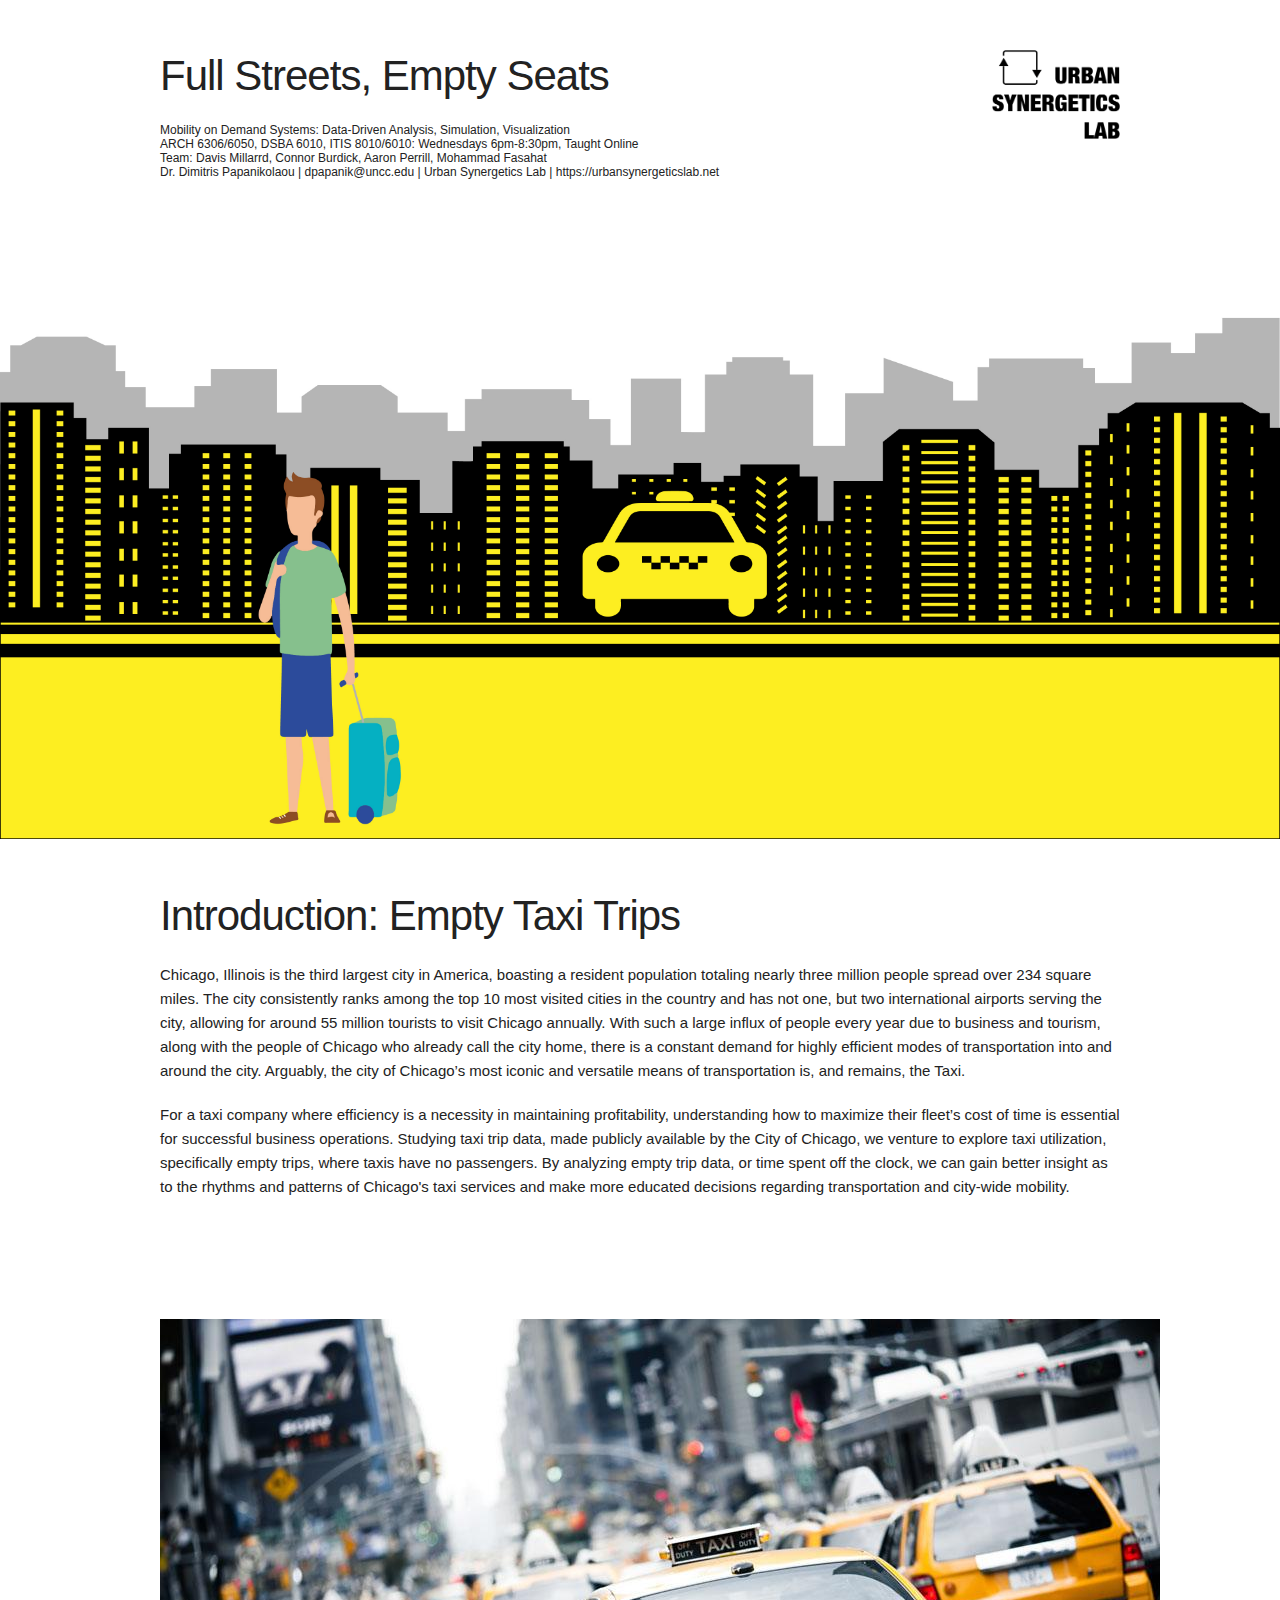
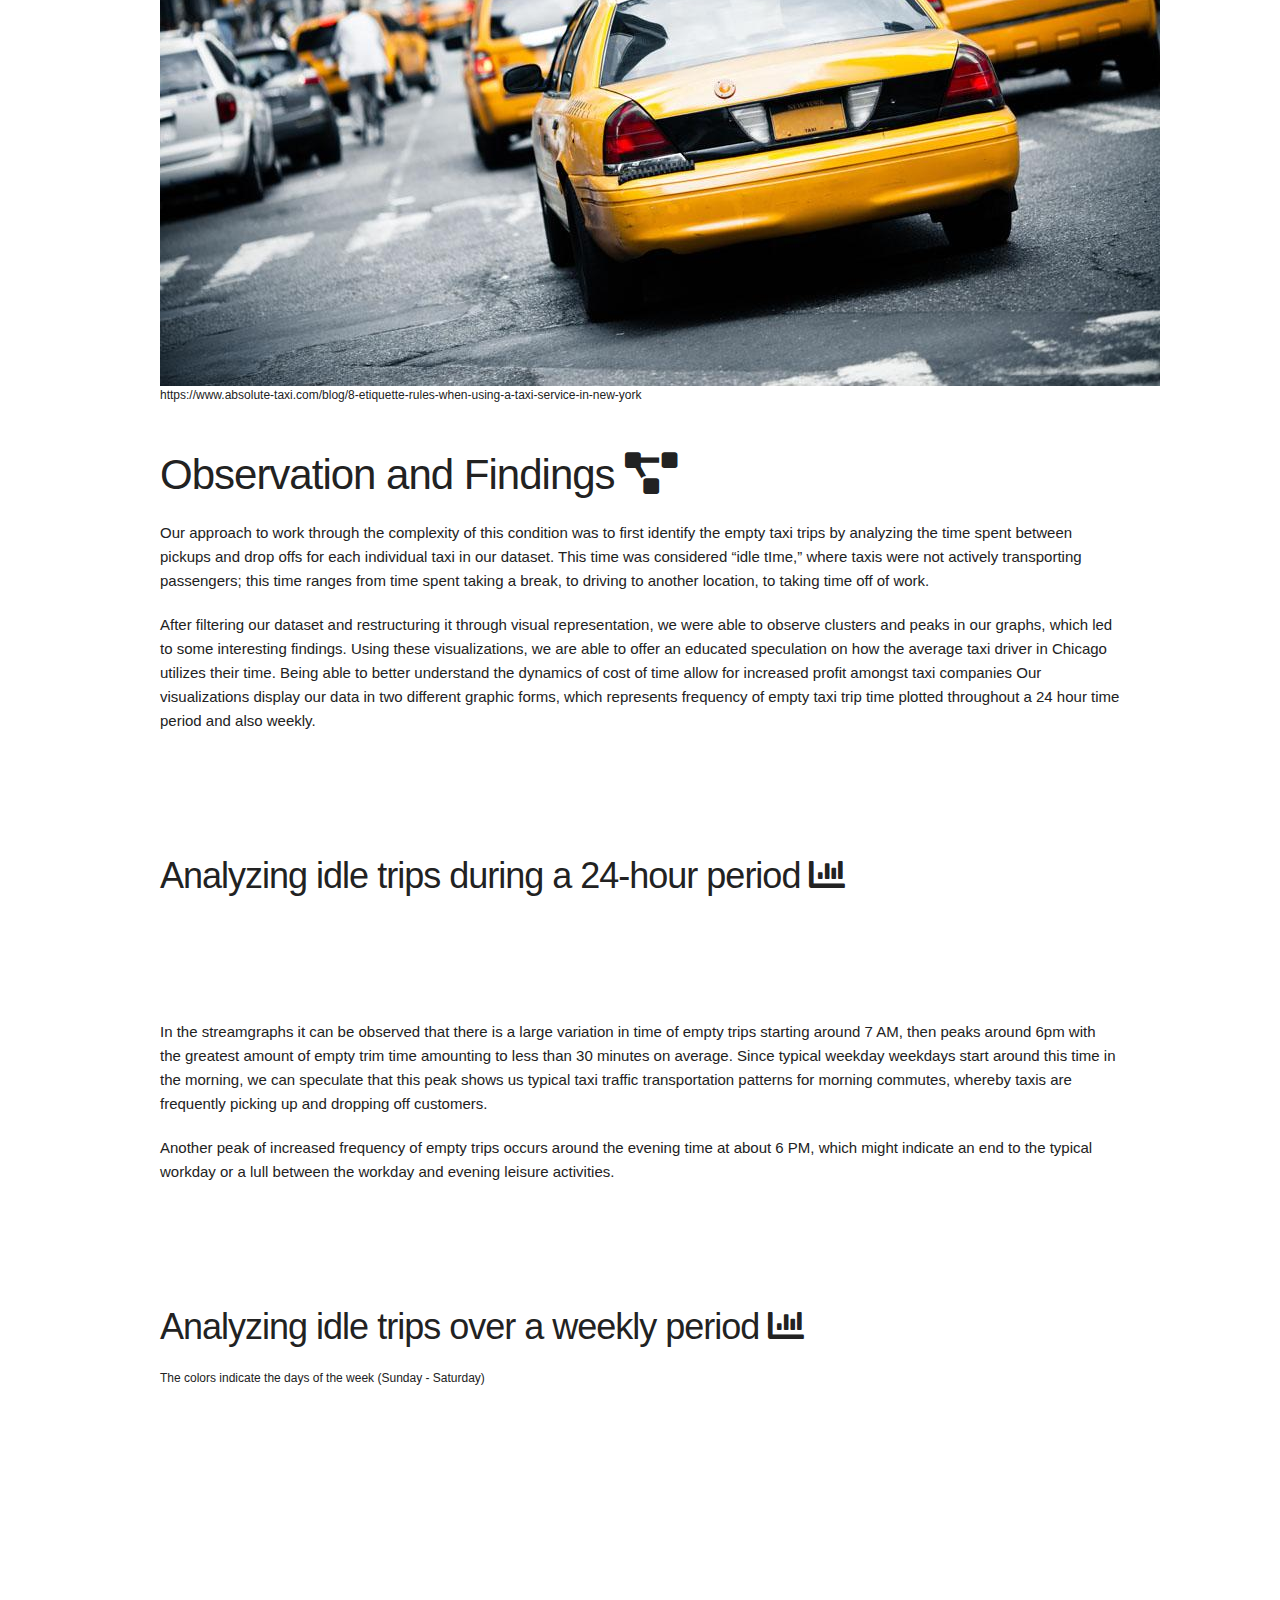
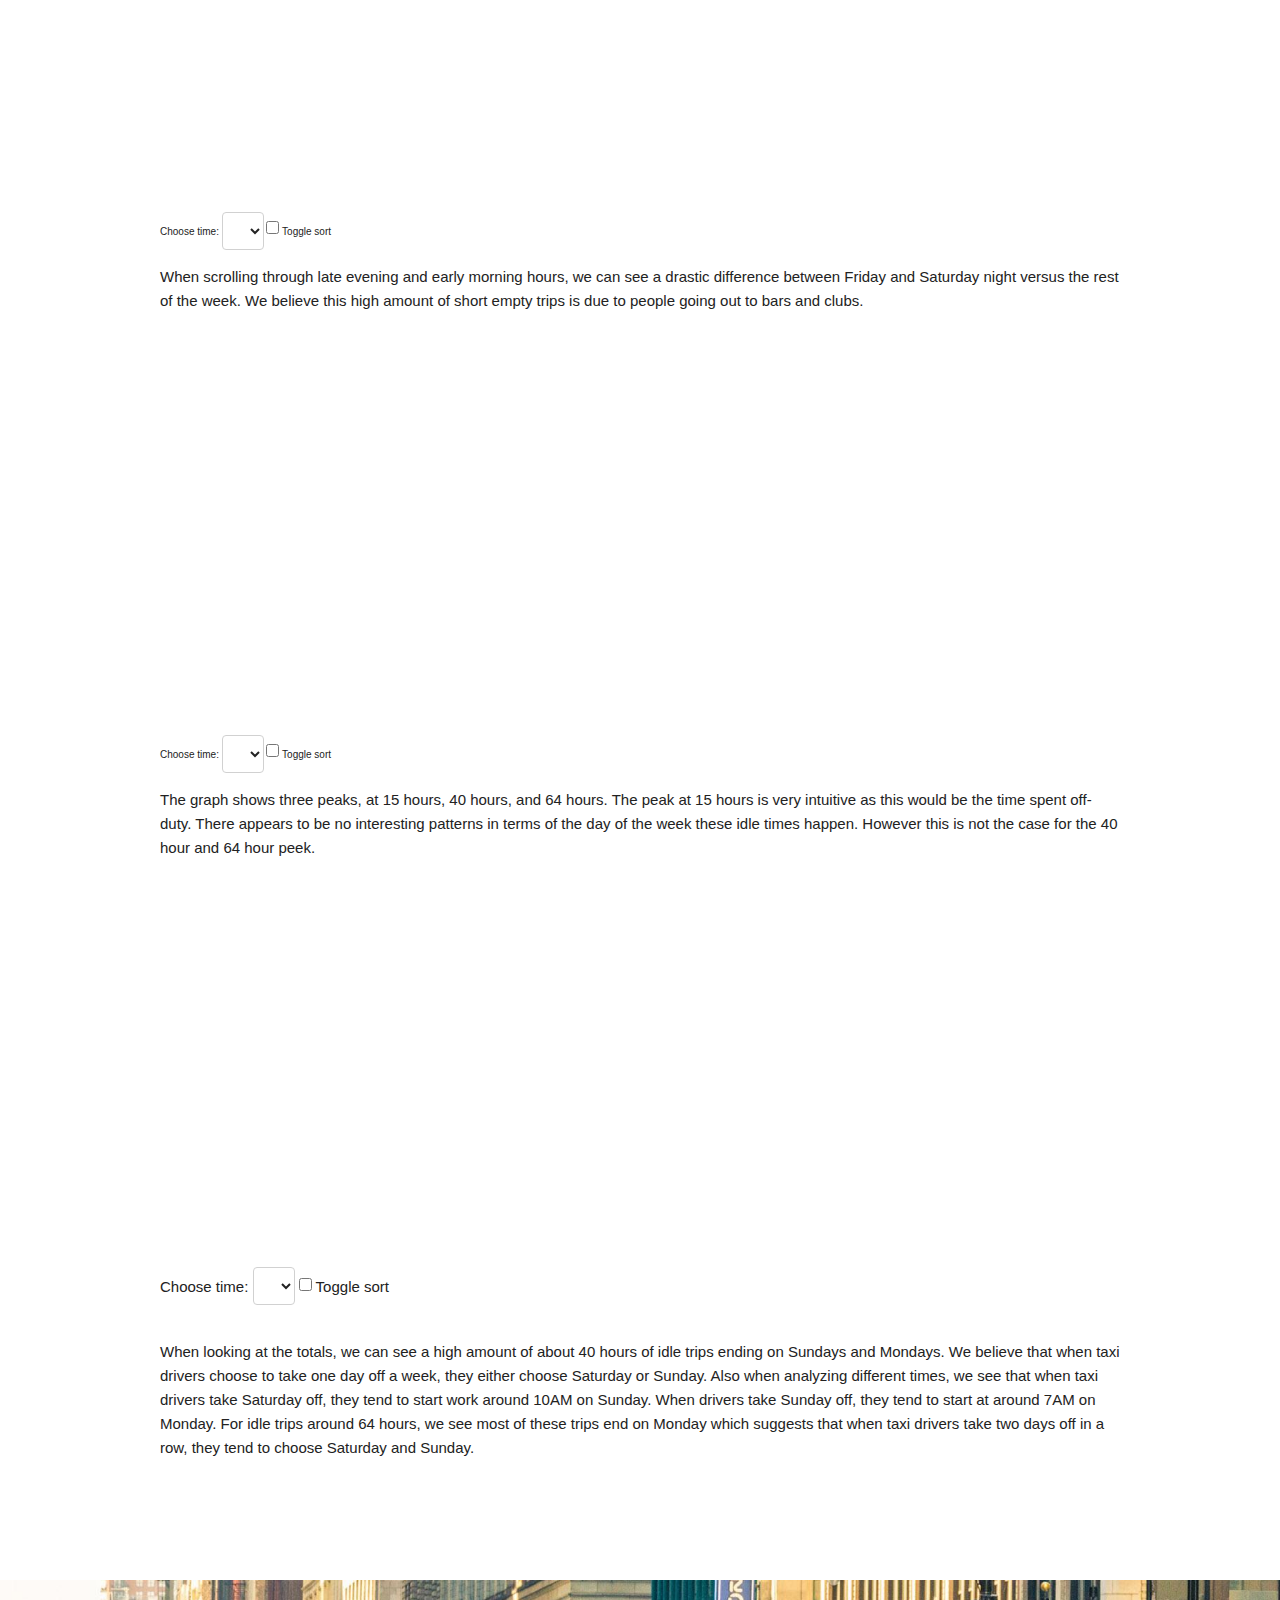
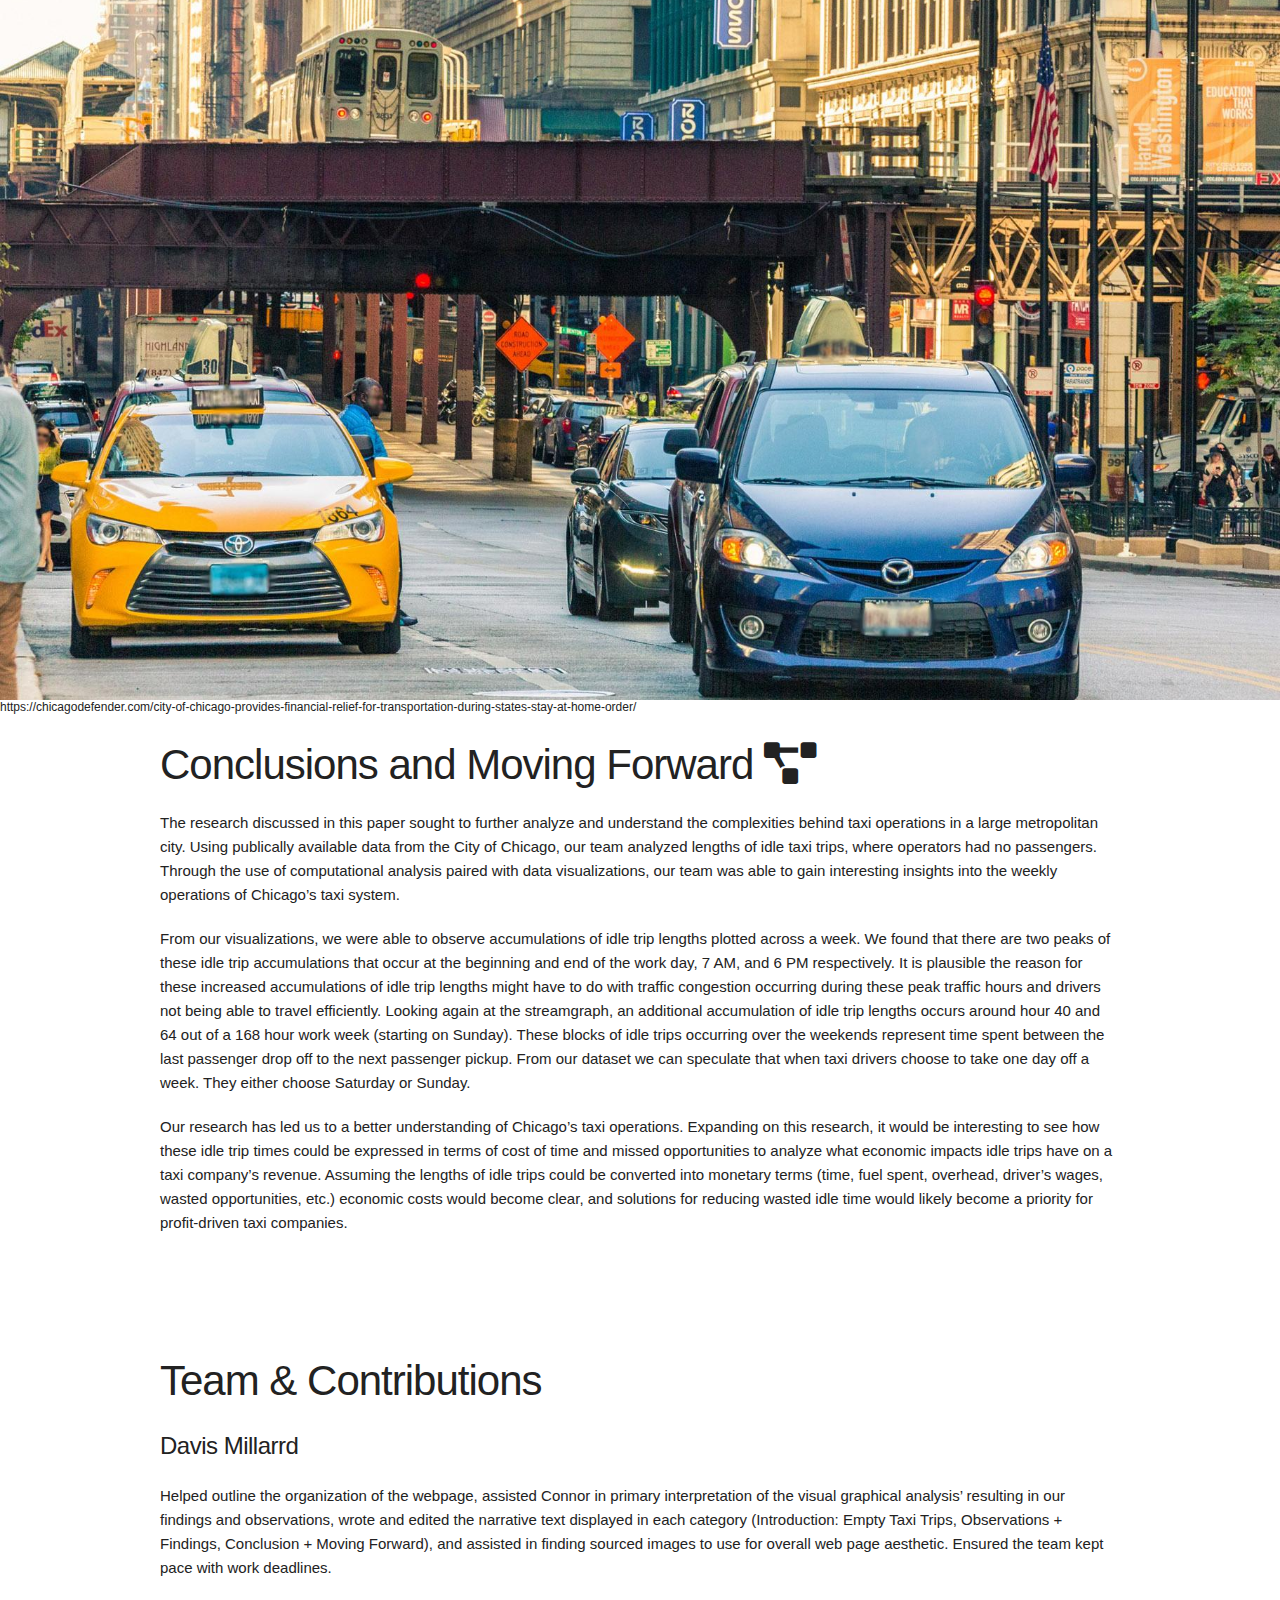
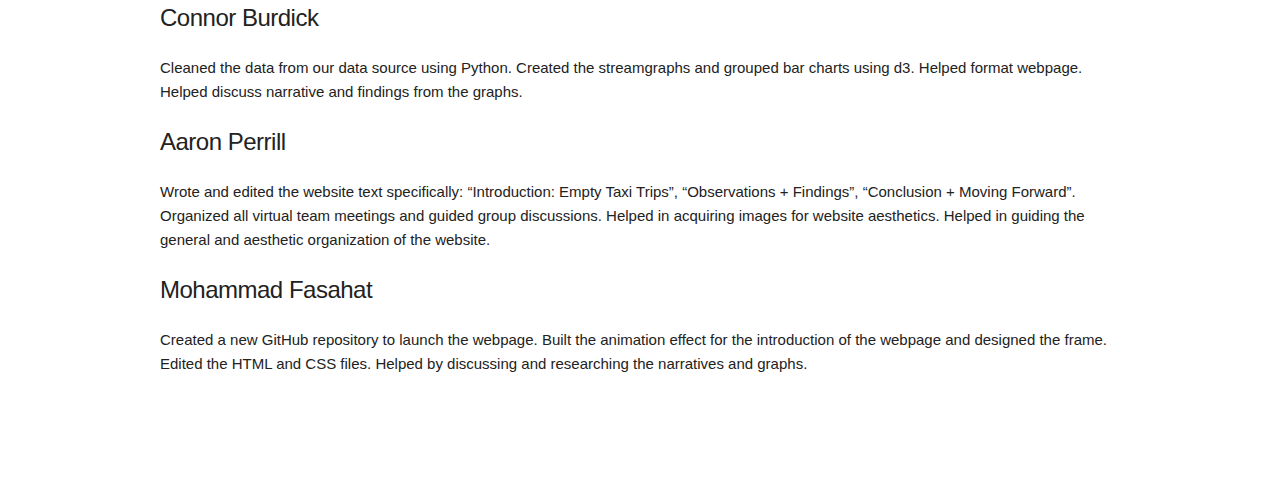
<file: index.html>
<!DOCTYPE html>
<html lang="en">
<head>

    <!-- Basic Page Needs–– -->
    <meta charset="utf-8">
    <title>Full Streets Empty Seats</title>
    <meta name="description" content="">
    <meta name="author" content="">

    <!-- Mobile Specific Metas -->
    <meta name="viewport" content="width=device-width, initial-scale=1">

    <!-- FONT -->
    <link href="https://fonts.googleapis.com/css?family=Raleway:400,300,600" rel="stylesheet" type="text/css">
    <link rel="stylesheet" href="https://cdnjs.cloudflare.com/ajax/libs/font-awesome/5.10.2/css/all.min.css">

    <!-- CSS -->
    <link rel="stylesheet" href="css/normalize.css">
    <link rel="stylesheet" href="css/skeleton.css">
    <link rel="stylesheet" href="css/customize.css">

    <!-- D3 -->
    <script src="https://d3js.org/d3.v3.js"></script>
    <script type="text/javascript">
        var d3v3 = window.d3;
        window.d3 = null;
    </script>
    <script src="https://d3js.org/d3.v5.js"></script>

</head>

<style>

    body {
        font: 10px sans-serif;
    }

    .chart {
        background: #fff;
    }

    p {
        font: 12px helvetica;
    }


    .axis path, .axis line {
        fill: none;
        stroke: #000;
        stroke-width: 2px;
        shape-rendering: crispEdges;
    }

    button {
        position: absolute;
        right: 50px;
        top: 10px;
    }

</style>

<body> 
       <div class="container one-bottom" style="margin-top: 50px">
    <div class="ten columns">
      <h2>Full Streets, Empty Seats</h2>
      <p>
       Mobility on Demand Systems: Data-Driven Analysis, Simulation, Visualization
       <br>
        ARCH 6306/6050, DSBA 6010, ITIS 8010/6010: Wednesdays 6pm-8:30pm, Taught Online
        <br>
        Team: Davis Millarrd, Connor Burdick, Aaron Perrill, Mohammad Fasahat
        <br>
        Dr. Dimitris Papanikolaou | dpapanik@uncc.edu | Urban Synergetics Lab | https://urbansynergeticslab.net
      </p>
    </div>
    <div class="two columns">
      <a href="https://urbansynergeticslab.net/"><img class="scale-with-grid" src="img/LabLogo_dark_cropped.png"></a>
    </div>
    
  </div>
<div>
    <img class="twelve columns scale-with-grid quarter-bottom-rel" src="img/intro4.jpg">
</div>
<!-- <div class="container one_bottom">
    <img src="img/intro1.jpg" alt="">
</div> -->

<div class="container one-bottom">
    <h2>Introduction: Empty Taxi Trips</h2>
    <h6>Chicago, Illinois is the third largest city in America, boasting a resident population totaling nearly three million people spread over 234 square miles. The city consistently ranks among the top 10 most visited cities in the country and has not one, but two international airports serving the city, allowing for around 55 million tourists to visit Chicago annually. With such a large influx of people every year due to business and tourism, along with the people of Chicago who already call the city home, there is a  constant demand for highly efficient modes of transportation into and around the city. Arguably, the city of Chicago’s most iconic and versatile means of transportation is, and remains, the Taxi.
    </h6>
    <h6>For a taxi company where efficiency is a necessity in maintaining profitability, understanding how to maximize their fleet’s cost of time is essential for successful business operations. Studying taxi trip data, made publicly available by the City of Chicago, we venture to explore taxi utilization, specifically empty trips, where taxis have no passengers. By analyzing empty trip data, or time spent off the clock, we can gain better insight as to the rhythms and patterns of Chicago's taxi services and make more educated decisions regarding transportation and city-wide mobility. </h6>
</div>

<div class="container one_bottom">
    <img src="img/intro/ChicagoTaxi.jpg" alt="">
    <p>https://www.absolute-taxi.com/blog/8-etiquette-rules-when-using-a-taxi-service-in-new-york</p>
</div>

<div class="container one-bottom">
   <br><br> <h2>Observation and Findings <i class="fas fa-project-diagram"></i></h2>
    <h6>Our approach to work through the complexity of this condition was to first identify the empty taxi trips by analyzing the time spent between pickups and drop offs for each individual taxi in our dataset. This time was considered “idle tIme,” where taxis were not actively transporting passengers; this time ranges from time spent taking a break, to driving to another location, to taking time off of work. </h6>
    <h6>After filtering our dataset and restructuring it through visual representation, we were able to observe clusters and peaks in our graphs, which led to some interesting findings. Using these visualizations, we are able to offer an educated speculation on how the average taxi driver in Chicago utilizes their time. Being able to better understand the dynamics of cost of time allow for increased profit amongst taxi companies
        Our visualizations display our data in two different graphic forms, which represents frequency of empty taxi trip time plotted throughout a 24 hour time period and also weekly.
    </h6>
</div>

<div class="container one-bottom">
<h3> Analyzing idle trips during a 24-hour period <i class="fas fa-chart-bar"></i></h3>

</div>
<div class="chart">
</div>

<div class="container one-bottom">
    <h6>In the streamgraphs it can be observed that there is a large variation in time of empty trips starting around 7 AM, then peaks around 6pm with the greatest amount of empty trim time amounting to less than 30 minutes on average. Since typical weekday weekdays start around this time in the morning, we can speculate that this peak shows us typical taxi traffic transportation patterns for morning commutes, whereby taxis are frequently picking up and dropping off customers.</h6>
    <h6>Another peak of increased frequency of empty trips occurs around the evening time at about 6 PM, which might indicate an end to the typical workday or a lull between the workday and evening leisure activities. </h6>
</div>

<div class="container one-bottom">
    <h3> Analyzing idle trips over a weekly period <i class="fas fa-chart-bar"></i></h3>
    <p>The colors indicate the days of the week (Sunday - Saturday)</p>

    <svg id="svg" width="900" height="400"></svg>
    <br>

    Choose time:
    <select id="options"></select>

    <input type="checkbox" id="sort">
    Toggle sort

    <h6>When scrolling through late evening and early morning hours, we can see a drastic difference between Friday and Saturday night versus the rest of the week. We believe this high amount of short empty trips is due to people going out to bars and clubs.</h6>

    <svg id="svg3" width="900" height="400"></svg>
    <br>

    Choose time:
    <select id="options3"></select>

    <input type="checkbox" id="sort3">
    Toggle sort

    <h6>The graph shows three peaks, at 15 hours, 40 hours, and 64 hours. The peak at 15 hours is very intuitive as this would be the time spent off-duty. There appears to be no interesting patterns in terms of the day of the week these idle times happen. However this is not the case for the 40 hour and 64 hour peek. 

    <svg id="svg2" width="900" height="400"></svg>
    <br>

    Choose time:
    <select id="options2"></select>

    <input type="checkbox" id="sort2">
    Toggle sort

    <h6>When looking at the totals, we can see a high amount of about 40 hours of idle trips ending on Sundays and Mondays. We believe that when taxi drivers choose to take one day off a week, they either choose Saturday or Sunday. Also when analyzing different times, we see that when taxi drivers take Saturday off, they tend to start work around 10AM on Sunday. When drivers take Sunday off, they tend to start at around 7AM on Monday. For idle trips around 64 hours, we see most of these trips end on Monday which suggests that when taxi drivers take two days off in a row, they tend to choose Saturday and Sunday.
    </h6>

</div>

<div>
    <img class="twelve columns scale-with-grid " src="img/ChicagoTaxis.jpg">
    <p>https://chicagodefender.com/city-of-chicago-provides-financial-relief-for-transportation-during-states-stay-at-home-order/</p>
</div>


<div class="container one-bottom">
    <h2>Conclusions and Moving Forward <i class="fas fa-project-diagram"></i></h2>
    <h6>The research discussed in this paper sought to further analyze and understand the complexities behind taxi operations in a large metropolitan city. Using publically available data from the City of Chicago, our team analyzed lengths of idle taxi trips, where operators had no passengers. Through the use of computational analysis paired with data visualizations, our team was able to gain interesting insights into the weekly operations of Chicago’s taxi system. 
</h6>
    <h6>From our visualizations, we were able to observe accumulations of idle trip lengths plotted across a week. We found that there are two peaks of these idle trip accumulations that occur at the beginning and end of the work day, 7 AM, and 6 PM respectively. It is plausible the reason for these increased accumulations of idle trip lengths might have to do with traffic congestion occurring during these peak traffic hours and drivers not being able to travel efficiently. Looking again at the streamgraph, an additional accumulation of idle trip lengths occurs around hour 40 and 64 out of a 168 hour work week (starting on Sunday). These blocks of idle trips occurring over the weekends represent time spent between the last passenger drop off to the next passenger pickup. From our dataset we can speculate that when taxi drivers choose to take one day off a week. They either choose Saturday or Sunday. </h6>

    <h6>Our research has led us to a better understanding of Chicago’s taxi operations. Expanding on this research, it would be interesting to see how these idle trip times could be expressed in terms of cost of time and missed opportunities to analyze what economic impacts idle trips have on a taxi company’s revenue. Assuming the lengths of idle trips could be converted into monetary terms (time, fuel spent, overhead, driver’s wages, wasted opportunities, etc.) economic costs would become clear, and solutions for reducing wasted idle time would likely become a priority for profit-driven taxi companies. 
</h6>
</div>

<div class="container one-bottom" >
    <h2>Team & Contributions</h2>
    <h5>Davis Millarrd</h5>
    <h6>Helped outline the organization of the webpage, assisted Connor in primary interpretation of the visual graphical analysis’ resulting in our findings and observations, wrote and edited the narrative text displayed in each category (Introduction: Empty Taxi Trips, Observations + Findings, Conclusion + Moving Forward), and assisted in finding sourced images to use for overall web page aesthetic. Ensured the team kept pace with work deadlines.</h6>
    <h5>Connor Burdick</h5>
    <h6>Cleaned the data from our data source using Python. Created the streamgraphs and grouped bar charts using d3. Helped format webpage. Helped discuss narrative and findings from the graphs.</h6>
    <h5>Aaron Perrill</h5>
    <h6>Wrote and edited the website text specifically: “Introduction: Empty Taxi Trips”,  “Observations + Findings”, “Conclusion + Moving Forward”. Organized all virtual  team meetings and guided group discussions. Helped in acquiring images for website aesthetics. Helped in guiding the general and aesthetic organization of the website. </h6>
    <h5>Mohammad Fasahat</h5>
    <h6>Created a new GitHub repository to launch the webpage. Built the animation effect for the introduction of the webpage and designed the frame. Edited the HTML and CSS files. Helped by discussing and researching the narratives and graphs.</h6>
</div>



<script>


    chart("time_count.csv", "orange");
    chart("time_count_rest.csv", "orange");

    var datearray = [];
    var colorrange = [];


    function chart(csvpath, color) {

        if (color == "blue") {
            colorrange = ["#045A8D", "#2B8CBE", "#74A9CF", "#A6BDDB", "#D0D1E6", "#F1EEF6"];
        }
        else if (color == "pink") {
            colorrange = ["#980043", "#DD1C77", "#DF65B0", "#C994C7", "#D4B9DA", "#F1EEF6"];
        }
        else if (color == "orange") {
            colorrange = ["#B30000", "#E34A33", "#FC8D59", "#FDBB84", "#FDD49E", "#FEF0D9"];
        }
        strokecolor = colorrange[0];

        var format = d3v3.time.format("%H:%M:%S");

        var margin = {top: 50, right: 50, bottom: 50, left: 40};
        var width = document.body.clientWidth - margin.left - margin.right;
        var height = 400 - margin.top - margin.bottom;

        var tooltip = d3v3.select("body")
            .append("div")
            .attr("class", "remove")
            .style("position", "absolute")
            .style("z-index", "20")
            .style("visibility", "hidden")
            .style("top", "2890px")
            .style("left", "55px");

        var x = d3v3.time.scale()
            .range([0, width]);

        var y = d3v3.scale.linear()
            .range([height-10, 0]);

        var z = d3v3.scale.ordinal()
            .range(colorrange);

        var xAxis = d3v3.svg.axis()
            .scale(x)
            .orient("bottom")
            .ticks(d3v3.time.hours);

        var yAxis = d3v3.svg.axis()
            .scale(y);

        var yAxisr = d3v3.svg.axis()
            .scale(y);

        var stack = d3v3.layout.stack()
            .offset("silhouette")
            .values(function(d) { return d.values; })
            .x(function(d) { return d.date; })
            .y(function(d) { return d.value; });

        var nest = d3v3.nest()
            .key(function(d) { return d.key; });

        var area = d3v3.svg.area()
            .interpolate("cardinal")
            .x(function(d) { return x(d.date); })
            .y0(function(d) { return y(d.y0); })
            .y1(function(d) { return y(d.y0 + d.y); });

        var svg = d3v3.select(".chart").append("svg")
            .attr("width", width + margin.left + margin.right)
            .attr("height", height + margin.top + margin.bottom)
            .append("g")
            .attr("transform", "translate(" + margin.left + "," + margin.top + ")");

        var graph = d3v3.csv(csvpath, function(data) {
            data.forEach(function(d) {
                d.date = format.parse(d.date);
                d.value = +d.value;
            });

            var layers = stack(nest.entries(data));

            x.domain(d3v3.extent(data, function(d) { return d.date; }));
            y.domain([0, d3v3.max(data, function(d) { return d.y0 + d.y; })]);

            svg.selectAll(".layer")
                .data(layers)
                .enter().append("path")
                .attr("class", "layer")
                .attr("d", function(d) { return area(d.values); })
                .style("fill", function(d, i) { return z(i); });


            svg.append("g")
                .attr("class", "x axis")
                .attr("transform", "translate(0," + height + ")")
                .call(xAxis);

            svg.append("text")
                .attr("class", "x label")
                .attr("text-anchor", "end")
                .attr("x", width - 30)
                .attr("y", height - 6)
                .text("Time of the Day (hour)    ");

            svg.append("g")
                .attr("class", "y axis")
                .attr("transform", "translate(" + width + ", 0)")
                .call(yAxis.orient("right"));

            svg.append("g")
                .attr("class", "y axis")
                .call(yAxis.orient("left"));

            svg.append("text")
                .attr("transform", "rotate(-90)")
                .attr("y", 20 - margin.left)
                .attr("x",175 - (height / 2))
                .attr("dy", "1em")
                .style("text-anchor", "middle")
                .text("Frequency");

            svg.selectAll(".layer")
                .attr("opacity", 1)
                .on("mouseover", function(d, i) {
                    svg.selectAll(".layer").transition()
                        .duration(250)
                        .attr("opacity", function(d, j) {
                            return j != i ? 0.6 : 1;
                        })})

                .on("mousemove", function(d, i) {
                    mousex = d3v3.mouse(this);
                    mousex = mousex[0];
                    var invertedx = x.invert(mousex);
                    invertedx = invertedx.getHours();
                    var selected = (d.values);
                    for (var k = 0; k < selected.length; k++) {
                        datearray[k] = selected[k].date
                        datearray[k] = datearray[k].getHours();
                    }

                    mousedate = datearray.indexOf(invertedx);
                    pro = d.values[mousedate].value;

                    d3v3.select(this)
                        .classed("hover", true)
                        .attr("stroke", strokecolor)
                        .attr("stroke-width", "0.5px"),
                        tooltip.html( "<p>" + "Empty Trip Duration:   " + d.key + "  hours" + "<br>" + "Frequency:   " + pro  + "</p>" ).style("visibility", "visible");

                })
                .on("mouseout", function(d, i) {
                    svg.selectAll(".layer")
                        .transition()
                        .duration(250)
                        .attr("opacity", "1");
                    d3v3.select(this)
                        .classed("hover", false)
                        .attr("stroke-width", "0px"), tooltip.html( "<p>" + d.key + "<br>" + pro + "</p>" ).style("visibility", "hidden");
                })

            var vertical = d3v3.select(".chart")
                .append("div")
                .attr("class", "remove")
                .style("position", "absolute")
                .style("z-index", "19")
                .style("width", "1px")
                .style("height", "380px")
                .style("top", "10px")
                .style("bottom", "30px")
                .style("left", "0px")
                .style("background", "#fff");

            d3v3.select(".chart")
                .on("mousemove", function(){
                    mousex = d3v3.mouse(this);
                    mousex = mousex[0] + 5;
                    vertical.style("left", mousex + "px" )})
                .on("mouseover", function(){
                    mousex = d3v3.mouse(this);
                    mousex = mousex[0] + 5;
                    vertical.style("left", mousex + "px")});
        });
    }


</script>

<script src="bar1.js"></script>
<script src="bar2.js"></script>
<script src="bar3.js"></script>

</body>
</html>
</file>
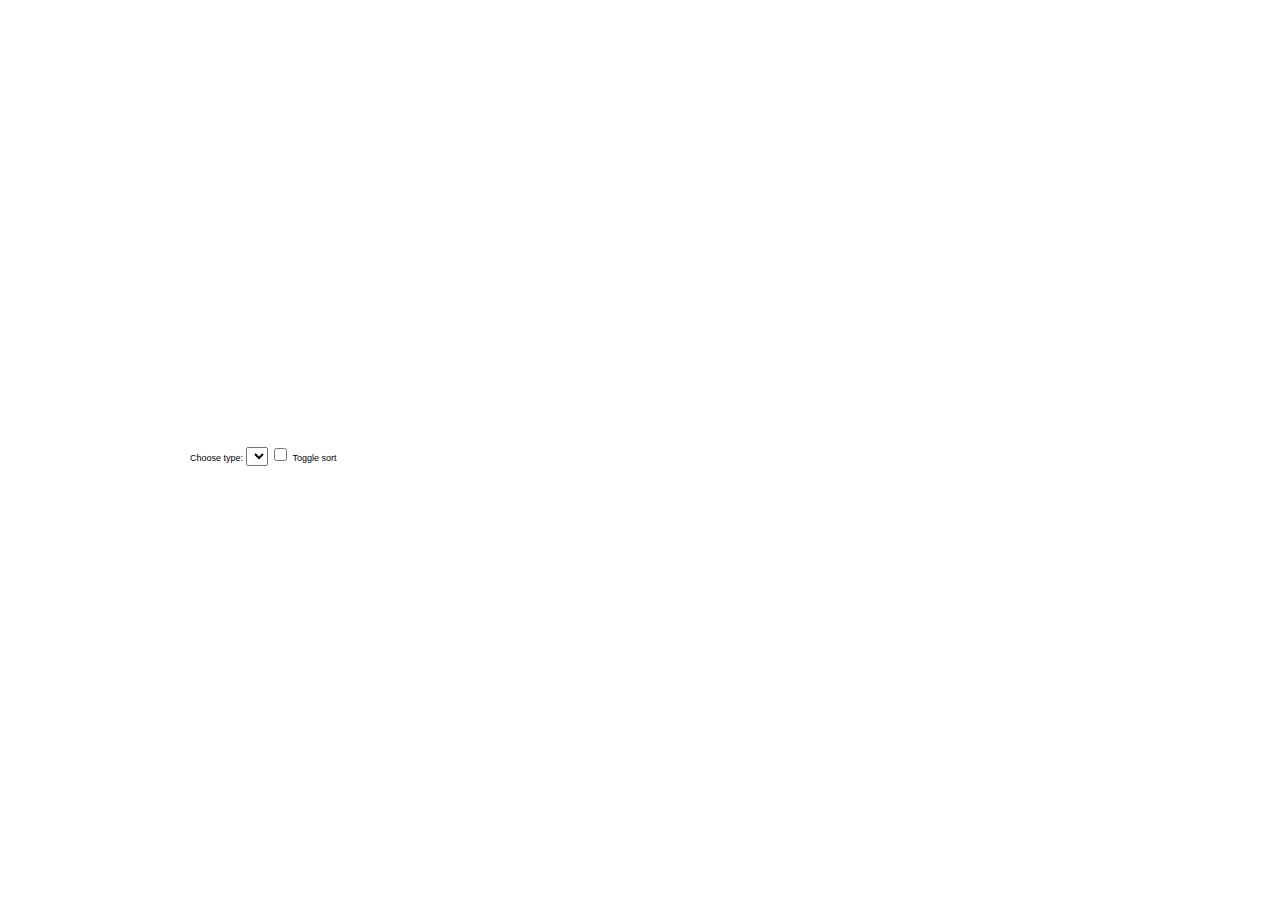
<file: bar.html>
<head>
    <meta charset ="utf-8">
    <script src="https://d3js.org/d3.v3.js"></script>
    <style>

        body {
            padding-top: 45px;
            margin: auto;
            width: 900px;
            font: 9px arial;
        }

    </style>
</head>

<body>

<svg id="svg1" width="900" height="400"></svg>

Choose type:
<select id="options"></select>

<input type="checkbox" id="sort">
Toggle sort

<script>
    d3.csv("data.csv", function(data){

        //
        // data/key value computations
        //

        var copy = [];

        var keys = ["DAY 0 00:00:00","DAY 1 00:00:00","DAY 2 00:00:00","DAY 3 00:00:00","DAY 4 00:00:00","DAY 5 00:00:00","DAY 6 00:00:00","DAY 0 00:15:00","DAY 1 00:15:00","DAY 2 00:15:00","DAY 3 00:15:00","DAY 4 00:15:00","DAY 5 00:15:00","DAY 6 00:15:00","DAY 0 00:30:00","DAY 1 00:30:00","DAY 2 00:30:00","DAY 3 00:30:00","DAY 4 00:30:00","DAY 5 00:30:00","DAY 6 00:30:00","DAY 0 00:45:00","DAY 1 00:45:00","DAY 2 00:45:00","DAY 3 00:45:00","DAY 4 00:45:00","DAY 5 00:45:00","DAY 6 00:45:00","DAY 0 01:00:00","DAY 1 01:00:00","DAY 2 01:00:00","DAY 3 01:00:00","DAY 4 01:00:00","DAY 5 01:00:00","DAY 6 01:00:00","DAY 0 01:15:00","DAY 1 01:15:00","DAY 2 01:15:00","DAY 3 01:15:00","DAY 4 01:15:00","DAY 5 01:15:00","DAY 6 01:15:00","DAY 0 01:30:00","DAY 1 01:30:00","DAY 2 01:30:00","DAY 3 01:30:00","DAY 4 01:30:00","DAY 5 01:30:00","DAY 6 01:30:00","DAY 0 01:45:00","DAY 1 01:45:00","DAY 2 01:45:00","DAY 3 01:45:00","DAY 4 01:45:00","DAY 5 01:45:00","DAY 6 01:45:00","DAY 0 02:00:00","DAY 1 02:00:00","DAY 2 02:00:00","DAY 3 02:00:00","DAY 4 02:00:00","DAY 5 02:00:00","DAY 6 02:00:00","DAY 0 02:15:00","DAY 1 02:15:00","DAY 2 02:15:00","DAY 3 02:15:00","DAY 4 02:15:00","DAY 5 02:15:00","DAY 6 02:15:00","DAY 0 02:30:00","DAY 1 02:30:00","DAY 2 02:30:00","DAY 3 02:30:00","DAY 4 02:30:00","DAY 5 02:30:00","DAY 6 02:30:00","DAY 0 02:45:00","DAY 1 02:45:00","DAY 2 02:45:00","DAY 3 02:45:00","DAY 4 02:45:00","DAY 5 02:45:00","DAY 6 02:45:00","DAY 0 03:00:00","DAY 1 03:00:00","DAY 2 03:00:00","DAY 3 03:00:00","DAY 4 03:00:00","DAY 5 03:00:00","DAY 6 03:00:00","DAY 0 03:15:00","DAY 1 03:15:00","DAY 2 03:15:00","DAY 3 03:15:00","DAY 4 03:15:00","DAY 5 03:15:00","DAY 6 03:15:00","DAY 0 03:30:00","DAY 1 03:30:00","DAY 2 03:30:00","DAY 3 03:30:00","DAY 4 03:30:00","DAY 5 03:30:00","DAY 6 03:30:00","DAY 0 03:45:00","DAY 1 03:45:00","DAY 2 03:45:00","DAY 3 03:45:00","DAY 4 03:45:00","DAY 5 03:45:00","DAY 6 03:45:00","DAY 0 04:00:00","DAY 1 04:00:00","DAY 2 04:00:00","DAY 3 04:00:00","DAY 4 04:00:00","DAY 5 04:00:00","DAY 6 04:00:00","DAY 0 04:15:00","DAY 1 04:15:00","DAY 2 04:15:00","DAY 3 04:15:00","DAY 4 04:15:00","DAY 5 04:15:00","DAY 6 04:15:00","DAY 0 04:30:00","DAY 1 04:30:00","DAY 2 04:30:00","DAY 3 04:30:00","DAY 4 04:30:00","DAY 5 04:30:00","DAY 6 04:30:00","DAY 0 04:45:00","DAY 1 04:45:00","DAY 2 04:45:00","DAY 3 04:45:00","DAY 4 04:45:00","DAY 5 04:45:00","DAY 6 04:45:00","DAY 0 05:00:00","DAY 1 05:00:00","DAY 2 05:00:00","DAY 3 05:00:00","DAY 4 05:00:00","DAY 5 05:00:00","DAY 6 05:00:00","DAY 0 05:15:00","DAY 1 05:15:00","DAY 2 05:15:00","DAY 3 05:15:00","DAY 4 05:15:00","DAY 5 05:15:00","DAY 6 05:15:00","DAY 0 05:30:00","DAY 1 05:30:00","DAY 2 05:30:00","DAY 3 05:30:00","DAY 4 05:30:00","DAY 5 05:30:00","DAY 6 05:30:00","DAY 0 05:45:00","DAY 1 05:45:00","DAY 2 05:45:00","DAY 3 05:45:00","DAY 4 05:45:00","DAY 5 05:45:00","DAY 6 05:45:00","DAY 0 06:00:00","DAY 1 06:00:00","DAY 2 06:00:00","DAY 3 06:00:00","DAY 4 06:00:00","DAY 5 06:00:00","DAY 6 06:00:00","DAY 0 06:15:00","DAY 1 06:15:00","DAY 2 06:15:00","DAY 3 06:15:00","DAY 4 06:15:00","DAY 5 06:15:00","DAY 6 06:15:00","DAY 0 06:30:00","DAY 1 06:30:00","DAY 2 06:30:00","DAY 3 06:30:00","DAY 4 06:30:00","DAY 5 06:30:00","DAY 6 06:30:00","DAY 0 06:45:00","DAY 1 06:45:00","DAY 2 06:45:00","DAY 3 06:45:00","DAY 4 06:45:00","DAY 5 06:45:00","DAY 6 06:45:00","DAY 0 07:00:00","DAY 1 07:00:00","DAY 2 07:00:00","DAY 3 07:00:00","DAY 4 07:00:00","DAY 5 07:00:00","DAY 6 07:00:00","DAY 0 07:15:00","DAY 1 07:15:00","DAY 2 07:15:00","DAY 3 07:15:00","DAY 4 07:15:00","DAY 5 07:15:00","DAY 6 07:15:00","DAY 0 07:30:00","DAY 1 07:30:00","DAY 2 07:30:00","DAY 3 07:30:00","DAY 4 07:30:00","DAY 5 07:30:00","DAY 6 07:30:00","DAY 0 07:45:00","DAY 1 07:45:00","DAY 2 07:45:00","DAY 3 07:45:00","DAY 4 07:45:00","DAY 5 07:45:00","DAY 6 07:45:00","DAY 0 08:00:00","DAY 1 08:00:00","DAY 2 08:00:00","DAY 3 08:00:00","DAY 4 08:00:00","DAY 5 08:00:00","DAY 6 08:00:00","DAY 0 08:15:00","DAY 1 08:15:00","DAY 2 08:15:00","DAY 3 08:15:00","DAY 4 08:15:00","DAY 5 08:15:00","DAY 6 08:15:00","DAY 0 08:30:00","DAY 1 08:30:00","DAY 2 08:30:00","DAY 3 08:30:00","DAY 4 08:30:00","DAY 5 08:30:00","DAY 6 08:30:00","DAY 0 08:45:00","DAY 1 08:45:00","DAY 2 08:45:00","DAY 3 08:45:00","DAY 4 08:45:00","DAY 5 08:45:00","DAY 6 08:45:00","DAY 0 09:00:00","DAY 1 09:00:00","DAY 2 09:00:00","DAY 3 09:00:00","DAY 4 09:00:00","DAY 5 09:00:00","DAY 6 09:00:00","DAY 0 09:15:00","DAY 1 09:15:00","DAY 2 09:15:00","DAY 3 09:15:00","DAY 4 09:15:00","DAY 5 09:15:00","DAY 6 09:15:00","DAY 0 09:30:00","DAY 1 09:30:00","DAY 2 09:30:00","DAY 3 09:30:00","DAY 4 09:30:00","DAY 5 09:30:00","DAY 6 09:30:00","DAY 0 09:45:00","DAY 1 09:45:00","DAY 2 09:45:00","DAY 3 09:45:00","DAY 4 09:45:00","DAY 5 09:45:00","DAY 6 09:45:00","DAY 0 10:00:00","DAY 1 10:00:00","DAY 2 10:00:00","DAY 3 10:00:00","DAY 4 10:00:00","DAY 5 10:00:00","DAY 6 10:00:00","DAY 0 10:15:00","DAY 1 10:15:00","DAY 2 10:15:00","DAY 3 10:15:00","DAY 4 10:15:00","DAY 5 10:15:00","DAY 6 10:15:00","DAY 0 10:30:00","DAY 1 10:30:00","DAY 2 10:30:00","DAY 3 10:30:00","DAY 4 10:30:00","DAY 5 10:30:00","DAY 6 10:30:00","DAY 0 10:45:00","DAY 1 10:45:00","DAY 2 10:45:00","DAY 3 10:45:00","DAY 4 10:45:00","DAY 5 10:45:00","DAY 6 10:45:00","DAY 0 11:00:00","DAY 1 11:00:00","DAY 2 11:00:00","DAY 3 11:00:00","DAY 4 11:00:00","DAY 5 11:00:00","DAY 6 11:00:00","DAY 0 11:15:00","DAY 1 11:15:00","DAY 2 11:15:00","DAY 3 11:15:00","DAY 4 11:15:00","DAY 5 11:15:00","DAY 6 11:15:00","DAY 0 11:30:00","DAY 1 11:30:00","DAY 2 11:30:00","DAY 3 11:30:00","DAY 4 11:30:00","DAY 5 11:30:00","DAY 6 11:30:00","DAY 0 11:45:00","DAY 1 11:45:00","DAY 2 11:45:00","DAY 3 11:45:00","DAY 4 11:45:00","DAY 5 11:45:00","DAY 6 11:45:00","DAY 0 12:00:00","DAY 1 12:00:00","DAY 2 12:00:00","DAY 3 12:00:00","DAY 4 12:00:00","DAY 5 12:00:00","DAY 6 12:00:00","DAY 0 12:15:00","DAY 1 12:15:00","DAY 2 12:15:00","DAY 3 12:15:00","DAY 4 12:15:00","DAY 5 12:15:00","DAY 6 12:15:00","DAY 0 12:30:00","DAY 1 12:30:00","DAY 2 12:30:00","DAY 3 12:30:00","DAY 4 12:30:00","DAY 5 12:30:00","DAY 6 12:30:00","DAY 0 12:45:00","DAY 1 12:45:00","DAY 2 12:45:00","DAY 3 12:45:00","DAY 4 12:45:00","DAY 5 12:45:00","DAY 6 12:45:00","DAY 0 13:00:00","DAY 1 13:00:00","DAY 2 13:00:00","DAY 3 13:00:00","DAY 4 13:00:00","DAY 5 13:00:00","DAY 6 13:00:00","DAY 0 13:15:00","DAY 1 13:15:00","DAY 2 13:15:00","DAY 3 13:15:00","DAY 4 13:15:00","DAY 5 13:15:00","DAY 6 13:15:00","DAY 0 13:30:00","DAY 1 13:30:00","DAY 2 13:30:00","DAY 3 13:30:00","DAY 4 13:30:00","DAY 5 13:30:00","DAY 6 13:30:00","DAY 0 13:45:00","DAY 1 13:45:00","DAY 2 13:45:00","DAY 3 13:45:00","DAY 4 13:45:00","DAY 5 13:45:00","DAY 6 13:45:00","DAY 0 14:00:00","DAY 1 14:00:00","DAY 2 14:00:00","DAY 3 14:00:00","DAY 4 14:00:00","DAY 5 14:00:00","DAY 6 14:00:00","DAY 0 14:15:00","DAY 1 14:15:00","DAY 2 14:15:00","DAY 3 14:15:00","DAY 4 14:15:00","DAY 5 14:15:00","DAY 6 14:15:00","DAY 0 14:30:00","DAY 1 14:30:00","DAY 2 14:30:00","DAY 3 14:30:00","DAY 4 14:30:00","DAY 5 14:30:00","DAY 6 14:30:00","DAY 0 14:45:00","DAY 1 14:45:00","DAY 2 14:45:00","DAY 3 14:45:00","DAY 4 14:45:00","DAY 5 14:45:00","DAY 6 14:45:00","DAY 0 15:00:00","DAY 1 15:00:00","DAY 2 15:00:00","DAY 3 15:00:00","DAY 4 15:00:00","DAY 5 15:00:00","DAY 6 15:00:00","DAY 0 15:15:00","DAY 1 15:15:00","DAY 2 15:15:00","DAY 3 15:15:00","DAY 4 15:15:00","DAY 5 15:15:00","DAY 6 15:15:00","DAY 0 15:30:00","DAY 1 15:30:00","DAY 2 15:30:00","DAY 3 15:30:00","DAY 4 15:30:00","DAY 5 15:30:00","DAY 6 15:30:00","DAY 0 15:45:00","DAY 1 15:45:00","DAY 2 15:45:00","DAY 3 15:45:00","DAY 4 15:45:00","DAY 5 15:45:00","DAY 6 15:45:00","DAY 0 16:00:00","DAY 1 16:00:00","DAY 2 16:00:00","DAY 3 16:00:00","DAY 4 16:00:00","DAY 5 16:00:00","DAY 6 16:00:00","DAY 0 16:15:00","DAY 1 16:15:00","DAY 2 16:15:00","DAY 3 16:15:00","DAY 4 16:15:00","DAY 5 16:15:00","DAY 6 16:15:00","DAY 0 16:30:00","DAY 1 16:30:00","DAY 2 16:30:00","DAY 3 16:30:00","DAY 4 16:30:00","DAY 5 16:30:00","DAY 6 16:30:00","DAY 0 16:45:00","DAY 1 16:45:00","DAY 2 16:45:00","DAY 3 16:45:00","DAY 4 16:45:00","DAY 5 16:45:00","DAY 6 16:45:00","DAY 0 17:00:00","DAY 1 17:00:00","DAY 2 17:00:00","DAY 3 17:00:00","DAY 4 17:00:00","DAY 5 17:00:00","DAY 6 17:00:00","DAY 0 17:15:00","DAY 1 17:15:00","DAY 2 17:15:00","DAY 3 17:15:00","DAY 4 17:15:00","DAY 5 17:15:00","DAY 6 17:15:00","DAY 0 17:30:00","DAY 1 17:30:00","DAY 2 17:30:00","DAY 3 17:30:00","DAY 4 17:30:00","DAY 5 17:30:00","DAY 6 17:30:00","DAY 0 17:45:00","DAY 1 17:45:00","DAY 2 17:45:00","DAY 3 17:45:00","DAY 4 17:45:00","DAY 5 17:45:00","DAY 6 17:45:00","DAY 0 18:00:00","DAY 1 18:00:00","DAY 2 18:00:00","DAY 3 18:00:00","DAY 4 18:00:00","DAY 5 18:00:00","DAY 6 18:00:00","DAY 0 18:15:00","DAY 1 18:15:00","DAY 2 18:15:00","DAY 3 18:15:00","DAY 4 18:15:00","DAY 5 18:15:00","DAY 6 18:15:00","DAY 0 18:30:00","DAY 1 18:30:00","DAY 2 18:30:00","DAY 3 18:30:00","DAY 4 18:30:00","DAY 5 18:30:00","DAY 6 18:30:00","DAY 0 18:45:00","DAY 1 18:45:00","DAY 2 18:45:00","DAY 3 18:45:00","DAY 4 18:45:00","DAY 5 18:45:00","DAY 6 18:45:00","DAY 0 19:00:00","DAY 1 19:00:00","DAY 2 19:00:00","DAY 3 19:00:00","DAY 4 19:00:00","DAY 5 19:00:00","DAY 6 19:00:00","DAY 0 19:15:00","DAY 1 19:15:00","DAY 2 19:15:00","DAY 3 19:15:00","DAY 4 19:15:00","DAY 5 19:15:00","DAY 6 19:15:00","DAY 0 19:30:00","DAY 1 19:30:00","DAY 2 19:30:00","DAY 3 19:30:00","DAY 4 19:30:00","DAY 5 19:30:00","DAY 6 19:30:00","DAY 0 19:45:00","DAY 1 19:45:00","DAY 2 19:45:00","DAY 3 19:45:00","DAY 4 19:45:00","DAY 5 19:45:00","DAY 6 19:45:00","DAY 0 20:00:00","DAY 1 20:00:00","DAY 2 20:00:00","DAY 3 20:00:00","DAY 4 20:00:00","DAY 5 20:00:00","DAY 6 20:00:00","DAY 0 20:15:00","DAY 1 20:15:00","DAY 2 20:15:00","DAY 3 20:15:00","DAY 4 20:15:00","DAY 5 20:15:00","DAY 6 20:15:00","DAY 0 20:30:00","DAY 1 20:30:00","DAY 2 20:30:00","DAY 3 20:30:00","DAY 4 20:30:00","DAY 5 20:30:00","DAY 6 20:30:00","DAY 0 20:45:00","DAY 1 20:45:00","DAY 2 20:45:00","DAY 3 20:45:00","DAY 4 20:45:00","DAY 5 20:45:00","DAY 6 20:45:00","DAY 0 21:00:00","DAY 1 21:00:00","DAY 2 21:00:00","DAY 3 21:00:00","DAY 4 21:00:00","DAY 5 21:00:00","DAY 6 21:00:00","DAY 0 21:15:00","DAY 1 21:15:00","DAY 2 21:15:00","DAY 3 21:15:00","DAY 4 21:15:00","DAY 5 21:15:00","DAY 6 21:15:00","DAY 0 21:30:00","DAY 1 21:30:00","DAY 2 21:30:00","DAY 3 21:30:00","DAY 4 21:30:00","DAY 5 21:30:00","DAY 6 21:30:00","DAY 0 21:45:00","DAY 1 21:45:00","DAY 2 21:45:00","DAY 3 21:45:00","DAY 4 21:45:00","DAY 5 21:45:00","DAY 6 21:45:00","DAY 0 22:00:00","DAY 1 22:00:00","DAY 2 22:00:00","DAY 3 22:00:00","DAY 4 22:00:00","DAY 5 22:00:00","DAY 6 22:00:00","DAY 0 22:15:00","DAY 1 22:15:00","DAY 2 22:15:00","DAY 3 22:15:00","DAY 4 22:15:00","DAY 5 22:15:00","DAY 6 22:15:00","DAY 0 22:30:00","DAY 1 22:30:00","DAY 2 22:30:00","DAY 3 22:30:00","DAY 4 22:30:00","DAY 5 22:30:00","DAY 6 22:30:00","DAY 0 22:45:00","DAY 1 22:45:00","DAY 2 22:45:00","DAY 3 22:45:00","DAY 4 22:45:00","DAY 5 22:45:00","DAY 6 22:45:00","DAY 0 23:00:00","DAY 1 23:00:00","DAY 2 23:00:00","DAY 3 23:00:00","DAY 4 23:00:00","DAY 5 23:00:00","DAY 6 23:00:00","DAY 0 23:15:00","DAY 1 23:15:00","DAY 2 23:15:00","DAY 3 23:15:00","DAY 4 23:15:00","DAY 5 23:15:00","DAY 6 23:15:00","DAY 0 23:30:00","DAY 1 23:30:00","DAY 2 23:30:00","DAY 3 23:30:00","DAY 4 23:30:00","DAY 5 23:30:00","DAY 6 23:30:00","DAY 0 23:45:00","DAY 1 23:45:00","DAY 2 23:45:00","DAY 3 23:45:00","DAY 4 23:45:00","DAY 5 23:45:00","DAY 6 23:45:00","DAY 0 Total","DAY 1 Total","DAY 2 Total","DAY 3 Total","DAY 4 Total","DAY 5 Total","DAY 6 Total"]

        console.log(keys)
        keys.forEach(d => copy.push(d.split(' ')))

        var type = [...new Set(copy.map(d => d[2]))]
        var xMap = [...new Set(data.map(d => d.State))]

        var options = d3.select("#options").selectAll("option")
            .data(type)
            .enter().append("option")
            .attr("value", d => d)
            .text(d => "Type: " + d)

        //
        // append svg and axis
        //

        var svg = d3.select("#svg1"),
            margin = {top: 25, right: 20, bottom: 25, left: 30},
            width = +svg.attr("width") - margin.left - margin.right,
            height = +svg.attr("height") - margin.top - margin.bottom;

        var x0 = d3.scale.ordinal()
            .rangeRoundBands([margin.left, width - margin.right], .1);

        var x1 = d3.scale.ordinal()
            .rangeRoundBands(0.05)

        var y = d3.scale.linear()
            .rangeRound([height, margin.top]);

        var xAxis = svg.append("g")
            .attr("class", "x-axis")
            .attr("transform", "translate(0," + height + ")")

        var yAxis = svg.append("g")
            .attr("class", "y-axis")
            .attr("transform", "translate(" + margin.left + ",0)")

        var teamColor = d3.scale.ordinal()
            .range(["red", "orange", "yellow", "green", "blue", "indigo", "violet"]);

        update(d3.select("#options").property("value"), 0);

        function update(input, speed) {

            //
            // sort and filter data
            //

            var teams = keys.filter(f => f.includes(input))

            data.forEach(function(d) {
                var sum = 0;
                for (var i = 0; i < teams.length; i++) {
                    sum += +d[teams[i]]
                }
                d.total = sum;
                return d;
            })

            data.sort(d3.select("#sort").property("checked")
                ? (a, b) => b.total - a.total
                : (a, b) => xMap.indexOf(a.State) - xMap.indexOf(b.State))

            y.domain([0, d3.max(data, d => d.total)]).nice();

            x0.domain(data.map(d => d.State))
            x1.domain(teams).rangeRoundBands([0, x0.rangeBand()])

            //
            // append rectangles
            //

            var barGroups = svg.selectAll(".layer")
                .data(data, d => d.State);

            barGroups.exit().remove();

            barGroups.enter().append("g")
                .classed('layer', true);

            svg.selectAll(".layer").transition().duration(speed)
                .attr("transform", d => "translate(" + x0(d.State) + ",0)")

            var bars = svg.selectAll(".layer").selectAll(".bars")
                .data(function(d) {
                    return teams.map(function(key) {
                        return {key: key, value: +d[key]};
                    });
                })

            bars.exit().remove()

            bars.enter().append("rect")
                .attr("class", "bars")
                .attr("fill", d => teamColor(d.key))
                .transition().duration(speed)
                .attr("width", x1.rangeBand())
                .attr("x", d => x1(d.key))
                .attr("y", d => y(d.value))
                .attr("height", d => height - y(d.value))

            var totalBars = svg.selectAll(".totalBars")
                .data(data, d => d.State)

            totalBars.exit().remove()

            totalBars.enter().append("rect")
                .attr("class", "totalBars")
                .attr("fill", "none")
                .attr("stroke", "#555")
                .attr("width", x0.rangeBand())
                .transition().duration(speed)
                .attr("x", d => x0(d.State))
                .attr("y", d => y(d.total))
                .attr("height", d => height - y(d.total))

            //
            // call y & x axis
            //

            yAxis.transition().duration(speed)
                .call(d3.svg.axis().scale(y).orient("left").ticks(null, "s"))

            xAxis.transition().duration(speed)
                .call(d3.svg.axis().scale(x0).orient("bottom"));
        }

        var select = d3.select("#options")
            .style("border-radius", "5px")
            .style("padding", "1px 3px 1px 3px")
            .on("change", function() {
                update(this.value, 750)
            })

        var checkbox = d3.select("#sort")
            .style("margin-left", "50%")
            .on("click", function() {
                update(select.property("value"), 750)
            })
    })
</script>

</body>
</file>
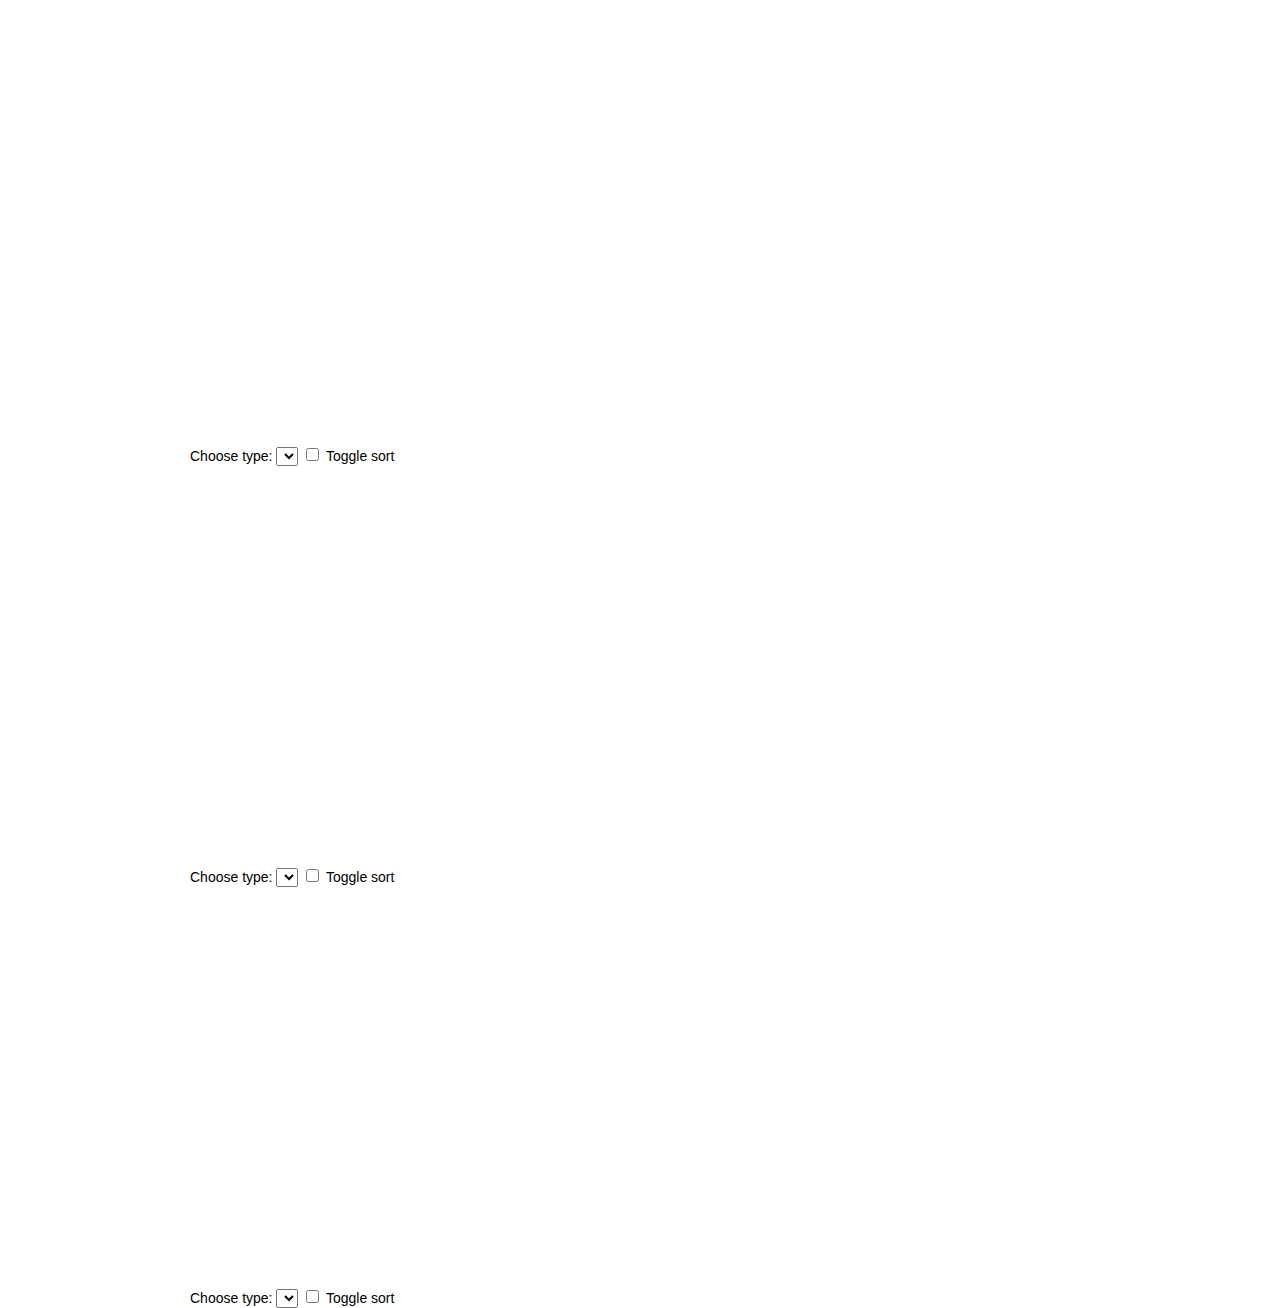
<file: bar1.html>
<head>
    <meta charset ="utf-8">
    <script src="https://d3js.org/d3.v5.min.js"></script>
    <style>

        body {
            padding-top: 45px;
            margin: auto;
            width: 900px;
            font: 14px arial;
        }

    </style>
</head>

<body>

<svg id="svg" width="900" height="400"></svg>

Choose type:
<select id="options"></select>

<input type="checkbox" id="sort">
Toggle sort

<svg id="svg2" width="900" height="400"></svg>

Choose type:
<select id="options2"></select>

<input type="checkbox" id="sort2">
Toggle sort

<svg id="svg3" width="900" height="400"></svg>

Choose type:
<select id="options3"></select>

<input type="checkbox" id="sort3">
Toggle sort

<script src="bar1.js"></script>
<script src="bar2.js"></script>
<script src="bar3.js"></script>

</body>
</file>
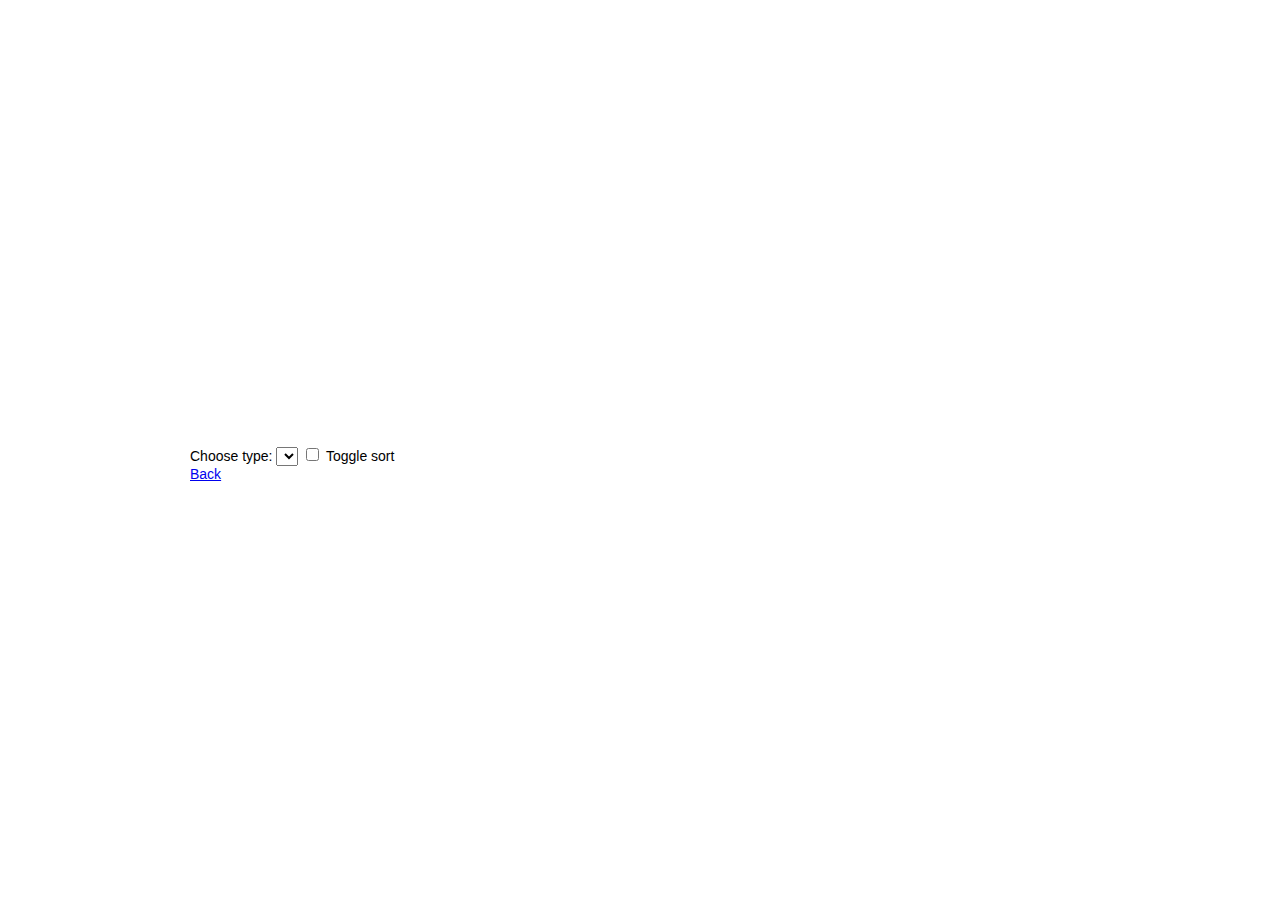
<file: bar2.html>
<head>
    <meta charset ="utf-8">
    <script src="https://d3js.org/d3.v5.min.js"></script>
    <style>

        body {
            padding-top: 45px;
            margin: auto;
            width: 900px;
            font: 14px arial;
        }

    </style>
</head>

<body>

<svg width="900" height="400"></svg>

Choose type:
<select id="options"></select>

<input type="checkbox" id="sort">
Toggle sort

<div><a href="index.html">Back</a>
</div>

<script>

    d3.csv("data2.csv").then(d => chart(d))

    function chart(data) {

        //
        // data/key value computations
        //

        var copy = [];

        var keys = data.columns.slice(1);
        keys.forEach(d => copy.push(d.split(' ')))

        var type = [...new Set(copy.map(d => d[2]))]
        var xMap = [...new Set(data.map(d => d.State))]

        var options = d3.select("#options").selectAll("option")
            .data(type)
            .enter().append("option")
            .attr("value", d => d)
            .text(d => "Type: " + d)

        //
        // append svg and axis
        //

        var svg = d3.select("svg"),
            margin = {top: 25, right: 20, bottom: 25, left: 30},
            width = +svg.attr("width") - margin.left - margin.right,
            height = +svg.attr("height") - margin.top - margin.bottom;

        var x0 = d3.scaleBand()
            .rangeRound([margin.left, width - margin.right])
            .paddingInner(.1)
            .paddingOuter(.1);

        var x1 = d3.scaleBand()
            .padding(0.05)

        var y = d3.scaleLinear()
            .rangeRound([height, margin.top]);

        var xAxis = svg.append("g")
            .attr("class", "x-axis")
            .attr("transform", "translate(0," + height + ")")

        var yAxis = svg.append("g")
            .attr("class", "y-axis")
            .attr("transform", "translate(" + margin.left + ",0)")

        var teamColor = d3.scaleOrdinal()
            .range(["red", "orange", "yellow", "green", "blue", "indigo", "violet"]);

        update(d3.select("#options").property("value"), 0);

        function update(input, speed) {

            //
            // sort and filter data
            //

            var teams = keys.filter(f => f.includes(input))

            data.forEach(function(d) {
                var sum = 0;
                for (var i = 0; i < teams.length; i++) {
                    sum += +d[teams[i]]
                }
                d.total = sum;
                return d;
            })

            data.sort(d3.select("#sort").property("checked")
                ? (a, b) => b.total - a.total
                : (a, b) => xMap.indexOf(a.State) - xMap.indexOf(b.State))

            y.domain([0, d3.max(data, d => d.total)]).nice();

            x0.domain(data.map(d => d.State))
            x1.domain(teams).rangeRound([0, x0.bandwidth()])

            //
            // append rectangles
            //

            var barGroups = svg.selectAll(".layer")
                .data(data, d => d.State);

            barGroups.exit().remove();

            barGroups.enter().append("g")
                .classed('layer', true);

            svg.selectAll(".layer").transition().duration(speed)
                .attr("transform", d => "translate(" + x0(d.State) + ",0)")

            var bars = svg.selectAll(".layer").selectAll(".bars")
                .data(function(d) {
                    return teams.map(function(key) {
                        return {key: key, value: +d[key]};
                    });
                })

            bars.exit().remove()

            bars.enter().append("rect")
                .attr("class", "bars")
                .attr("fill", d => teamColor(d.key))
                .merge(bars)
                .transition().duration(speed)
                .attr("width", x1.bandwidth())
                .attr("x", d => x1(d.key))
                .attr("y", d => y(d.value))
                .attr("height", d => height - y(d.value))

            var totalBars = svg.selectAll(".totalBars")
                .data(data, d => d.State)

            totalBars.exit().remove()

            totalBars.enter().append("rect")
                .attr("class", "totalBars")
                .attr("fill", "none")
                .attr("stroke", "#555")
                .attr("width", x0.bandwidth())
                .merge(totalBars)
                .transition().duration(speed)
                .attr("x", d => x0(d.State))
                .attr("y", d => y(d.total))
                .attr("height", d => height - y(d.total))

            //
            // call y & x axis
            //

            yAxis.transition().duration(speed)
                .call(d3.axisLeft(y).ticks(null, "s"))

            xAxis.transition().duration(speed)
                .call(d3.axisBottom(x0));
        }

        var select = d3.select("#options")
            .style("border-radius", "5px")
            .style("padding", "1px 3px 1px 3px")
            .on("change", function() {
                update(this.value, 750)
            })

        var checkbox = d3.select("#sort")
            .style("margin-left", "50%")
            .on("click", function() {
                update(select.property("value"), 750)
            })
    }

</script>
</body>
</file>
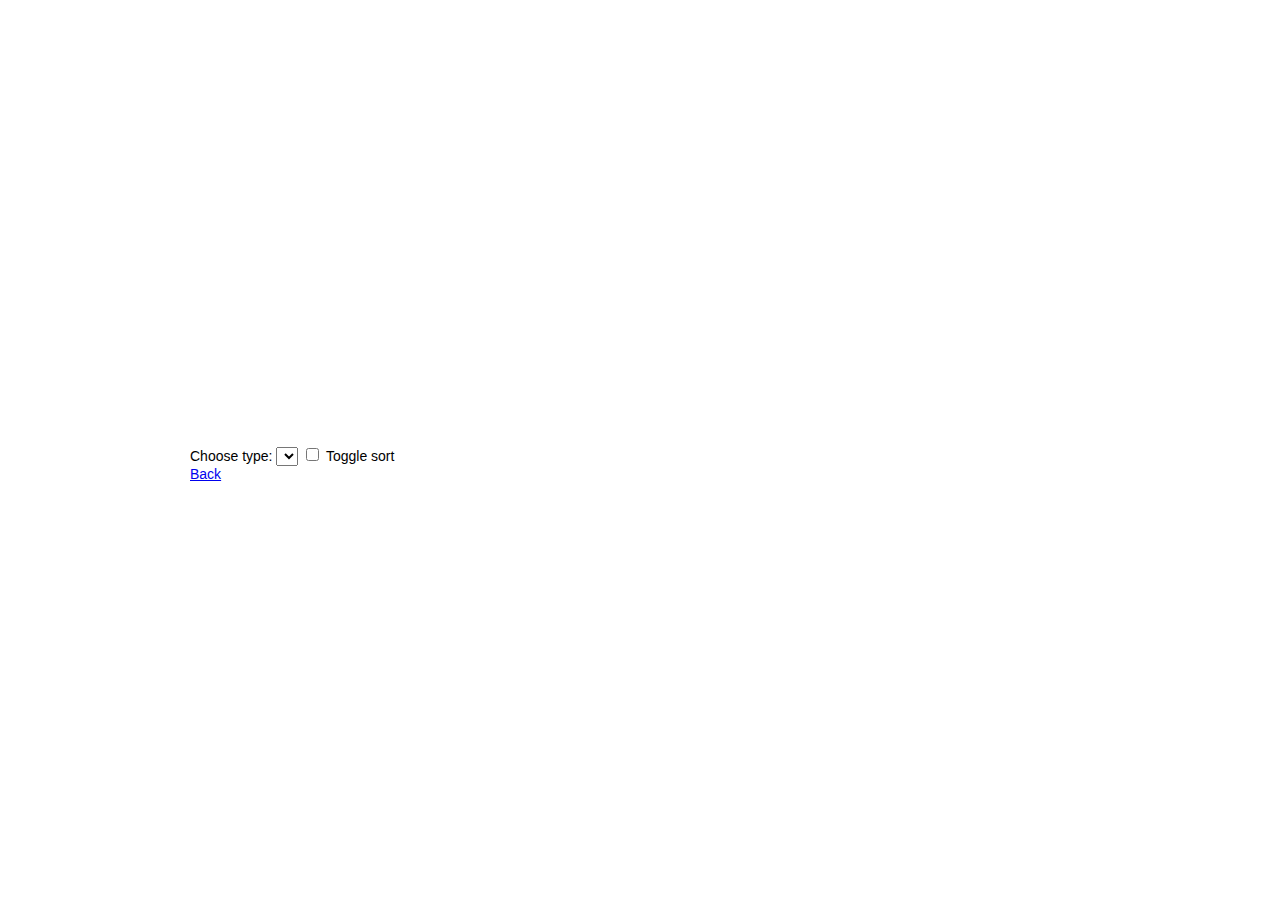
<file: bar3.html>
<head>
    <meta charset ="utf-8">
    <script src="https://d3js.org/d3.v5.min.js"></script>
    <style>

        body {
            padding-top: 45px;
            margin: auto;
            width: 900px;
            font: 14px arial;
        }

    </style>
</head>

<body>

<svg width="900" height="400"></svg>

Choose type:
<select id="options"></select>

<input type="checkbox" id="sort">
Toggle sort

<div><a href="index.html">Back</a>
</div>

<script>

    d3.csv("data3.csv").then(d => chart(d))

    function chart(data) {

        //
        // data/key value computations
        //

        var copy = [];

        var keys = data.columns.slice(1);
        keys.forEach(d => copy.push(d.split(' ')))

        var type = [...new Set(copy.map(d => d[2]))]
        var xMap = [...new Set(data.map(d => d.State))]

        var options = d3.select("#options").selectAll("option")
            .data(type)
            .enter().append("option")
            .attr("value", d => d)
            .text(d => "Type: " + d)

        //
        // append svg and axis
        //

        var svg = d3.select("svg"),
            margin = {top: 25, right: 20, bottom: 25, left: 30},
            width = +svg.attr("width") - margin.left - margin.right,
            height = +svg.attr("height") - margin.top - margin.bottom;

        var x0 = d3.scaleBand()
            .rangeRound([margin.left, width - margin.right])
            .paddingInner(.1)
            .paddingOuter(.1);

        var x1 = d3.scaleBand()
            .padding(0.05)

        var y = d3.scaleLinear()
            .rangeRound([height, margin.top]);

        var xAxis = svg.append("g")
            .attr("class", "x-axis")
            .attr("transform", "translate(0," + height + ")")

        var yAxis = svg.append("g")
            .attr("class", "y-axis")
            .attr("transform", "translate(" + margin.left + ",0)")

        var teamColor = d3.scaleOrdinal()
            .range(["red", "orange", "yellow", "green", "blue", "indigo", "violet"]);

        update(d3.select("#options").property("value"), 0);

        function update(input, speed) {

            //
            // sort and filter data
            //

            var teams = keys.filter(f => f.includes(input))

            data.forEach(function(d) {
                var sum = 0;
                for (var i = 0; i < teams.length; i++) {
                    sum += +d[teams[i]]
                }
                d.total = sum;
                return d;
            })

            data.sort(d3.select("#sort").property("checked")
                ? (a, b) => b.total - a.total
                : (a, b) => xMap.indexOf(a.State) - xMap.indexOf(b.State))

            y.domain([0, d3.max(data, d => d.total)]).nice();

            x0.domain(data.map(d => d.State))
            x1.domain(teams).rangeRound([0, x0.bandwidth()])

            //
            // append rectangles
            //

            var barGroups = svg.selectAll(".layer")
                .data(data, d => d.State);

            barGroups.exit().remove();

            barGroups.enter().append("g")
                .classed('layer', true);

            svg.selectAll(".layer").transition().duration(speed)
                .attr("transform", d => "translate(" + x0(d.State) + ",0)")

            var bars = svg.selectAll(".layer").selectAll(".bars")
                .data(function(d) {
                    return teams.map(function(key) {
                        return {key: key, value: +d[key]};
                    });
                })

            bars.exit().remove()

            bars.enter().append("rect")
                .attr("class", "bars")
                .attr("fill", d => teamColor(d.key))
                .merge(bars)
                .transition().duration(speed)
                .attr("width", x1.bandwidth())
                .attr("x", d => x1(d.key))
                .attr("y", d => y(d.value))
                .attr("height", d => height - y(d.value))

            var totalBars = svg.selectAll(".totalBars")
                .data(data, d => d.State)

            totalBars.exit().remove()

            totalBars.enter().append("rect")
                .attr("class", "totalBars")
                .attr("fill", "none")
                .attr("stroke", "#555")
                .attr("width", x0.bandwidth())
                .merge(totalBars)
                .transition().duration(speed)
                .attr("x", d => x0(d.State))
                .attr("y", d => y(d.total))
                .attr("height", d => height - y(d.total))

            //
            // call y & x axis
            //

            yAxis.transition().duration(speed)
                .call(d3.axisLeft(y).ticks(null, "s"))

            xAxis.transition().duration(speed)
                .call(d3.axisBottom(x0));
        }

        var select = d3.select("#options")
            .style("border-radius", "5px")
            .style("padding", "1px 3px 1px 3px")
            .on("change", function() {
                update(this.value, 750)
            })

        var checkbox = d3.select("#sort")
            .style("margin-left", "50%")
            .on("click", function() {
                update(select.property("value"), 750)
            })
    }

</script>
</body>
</file>
<file: css/skeleton.css>
/*
* Skeleton V2.0.4
* Copyright 2014, Dave Gamache
* www.getskeleton.com
* Free to use under the MIT license.
* http://www.opensource.org/licenses/mit-license.php
* 12/29/2014
*/


/* Table of contents
––––––––––––––––––––––––––––––––––––––––––––––––––
- Grid
- Base Styles
- Typography
- Links
- Buttons
- Forms
- Lists
- Code
- Tables
- Spacing
- Utilities
- Clearing
- Media Queries
*/


/* Grid
–––––––––––––––––––––––––––––––––––––––––––––––––– */
.container {
  position: relative;
  width: 100%;
  max-width: 960px;
  margin: 0 auto;
  padding: 0 20px;
  box-sizing: border-box; }
.container2 {
  position: relative;
  width: 100%;
  max-width: 1260px;
  margin: 0 auto;
  padding: 0 20px;
  box-sizing: border-box; }
.column,
.columns {
  width: 100%;
  float: left;
  /*margin-bottom: 4%; */
  box-sizing: border-box; }

/* For devices larger than 400px */
@media (min-width: 400px) {
  .container {
    width: 85%;
    padding: 0; }
}

/* For devices larger than 550px */
@media (min-width: 550px) {
  .container {
    width: 80%; }
  .column,
  .columns {
    margin-left: 4%; }
  .column:first-child,
  .columns:first-child {
    margin-left: 0; }

  .one.column,
  .one.columns                    { width: 4.66666666667%; }
  .two.columns                    { width: 13.3333333333%; }
  .three.columns                  { width: 22%;            }
  .four.columns                   { width: 30.6666666667%; }
  .five.columns                   { width: 39.3333333333%; }
  .six.columns                    { width: 48%;            }
  .seven.columns                  { width: 56.6666666667%; }
  .eight.columns                  { width: 65.3333333333%; }
  .nine.columns                   { width: 74.0%;          }
  .ten.columns                    { width: 82.6666666667%; }
  .eleven.columns                 { width: 91.3333333333%; }
  .twelve.columns                 { width: 100%; margin-left: 0; }

  .one-third.column               { width: 30.6666666667%; }
  .two-thirds.column              { width: 65.3333333333%; }

  .one-half.column                { width: 48%; }

  /* Offsets */
  .offset-by-one.column,
  .offset-by-one.columns          { margin-left: 8.66666666667%; }
  .offset-by-two.column,
  .offset-by-two.columns          { margin-left: 17.3333333333%; }
  .offset-by-three.column,
  .offset-by-three.columns        { margin-left: 26%;            }
  .offset-by-four.column,
  .offset-by-four.columns         { margin-left: 34.6666666667%; }
  .offset-by-five.column,
  .offset-by-five.columns         { margin-left: 43.3333333333%; }
  .offset-by-six.column,
  .offset-by-six.columns          { margin-left: 52%;            }
  .offset-by-seven.column,
  .offset-by-seven.columns        { margin-left: 60.6666666667%; }
  .offset-by-eight.column,
  .offset-by-eight.columns        { margin-left: 69.3333333333%; }
  .offset-by-nine.column,
  .offset-by-nine.columns         { margin-left: 78.0%;          }
  .offset-by-ten.column,
  .offset-by-ten.columns          { margin-left: 86.6666666667%; }
  .offset-by-eleven.column,
  .offset-by-eleven.columns       { margin-left: 95.3333333333%; }

  .offset-by-one-third.column,
  .offset-by-one-third.columns    { margin-left: 34.6666666667%; }
  .offset-by-two-thirds.column,
  .offset-by-two-thirds.columns   { margin-left: 69.3333333333%; }

  .offset-by-one-half.column,
  .offset-by-one-half.columns     { margin-left: 52%; }

}


/* Base Styles
–––––––––––––––––––––––––––––––––––––––––––––––––– */
/* NOTE
html is set to 62.5% so that all the REM measurements throughout Skeleton
are based on 10px sizing. So basically 1.5rem = 15px :) */
html {
  font-size: 62.5%; }
body {
  font-size: 1.5em; /* currently ems cause chrome bug misinterpreting rems on body element */
  line-height: 1.6;
  font-weight: 400;
  font-family: "Raleway", "HelveticaNeue", "Helvetica Neue", Helvetica, Arial, sans-serif;
  color: #222; }


/* Typography
–––––––––––––––––––––––––––––––––––––––––––––––––– */
h1, h2, h3, h4, h5, h6 {
  margin-top: 0;
  margin-bottom: 2rem;
  font-weight: 300; }
h1 { font-size: 4.0rem; line-height: 1.2;  letter-spacing: -.1rem;}
h2 { font-size: 3.6rem; line-height: 1.25; letter-spacing: -.1rem; }
h3 { font-size: 3.0rem; line-height: 1.3;  letter-spacing: -.1rem; }
h4 { font-size: 2.4rem; line-height: 1.35; letter-spacing: -.08rem; }
h5 { font-size: 1.8rem; line-height: 1.5;  letter-spacing: -.05rem; }
h6 { font-size: 1.5rem; line-height: 1.6;  letter-spacing: 0; }

/* Larger than phablet */
@media (min-width: 550px) {
  h1 { font-size: 5.0rem; }
  h2 { font-size: 4.2rem; }
  h3 { font-size: 3.6rem; }
  h4 { font-size: 3.0rem; }
  h5 { font-size: 2.4rem; }
  h6 { font-size: 1.5rem; }
}

p {
  margin-top: 0; }


/* Links
–––––––––––––––––––––––––––––––––––––––––––––––––– */
a {
  color: #333333; }
a:hover {
  color: #ff4758; }


/* Buttons
–––––––––––––––––––––––––––––––––––––––––––––––––– */
.button,
button,
input[type="submit"],
input[type="reset"],
input[type="button"] {
  display: inline-block;
  height: 38px;
  padding: 0 30px;
  color: #555;
  text-align: center;
  font-size: 11px;
  font-weight: 600;
  line-height: 38px;
  letter-spacing: .1rem;
  text-transform: uppercase;
  text-decoration: none;
  white-space: nowrap;
  background-color: transparent;
  border-radius: 4px;
  border: 1px solid #bbb;
  cursor: pointer;
  box-sizing: border-box; }
.button:hover,
button:hover,
input[type="submit"]:hover,
input[type="reset"]:hover,
input[type="button"]:hover,
.button:focus,
button:focus,
input[type="submit"]:focus,
input[type="reset"]:focus,
input[type="button"]:focus {
  color: #333;
  border-color: #888;
  outline: 0; }
.button.button-primary,
button.button-primary,
input[type="submit"].button-primary,
input[type="reset"].button-primary,
input[type="button"].button-primary {
  color: #FFF;
  background-color: #33C3F0;
  border-color: #33C3F0; }
.button.button-primary:hover,
button.button-primary:hover,
input[type="submit"].button-primary:hover,
input[type="reset"].button-primary:hover,
input[type="button"].button-primary:hover,
.button.button-primary:focus,
button.button-primary:focus,
input[type="submit"].button-primary:focus,
input[type="reset"].button-primary:focus,
input[type="button"].button-primary:focus {
  color: #FFF;
  background-color: #1EAEDB;
  border-color: #1EAEDB; }


/* Forms
–––––––––––––––––––––––––––––––––––––––––––––––––– */
input[type="email"],
input[type="number"],
input[type="search"],
input[type="text"],
input[type="tel"],
input[type="url"],
input[type="password"],
textarea,
select {
  height: 38px;
  padding: 6px 10px; /* The 6px vertically centers text on FF, ignored by Webkit */
  background-color: #fff;
  border: 1px solid #D1D1D1;
  border-radius: 4px;
  box-shadow: none;
  box-sizing: border-box; }
/* Removes awkward default styles on some inputs for iOS */
input[type="email"],
input[type="number"],
input[type="search"],
input[type="text"],
input[type="tel"],
input[type="url"],
input[type="password"],
textarea {
  -webkit-appearance: none;
     -moz-appearance: none;
          appearance: none; }
textarea {
  min-height: 65px;
  padding-top: 6px;
  padding-bottom: 6px; }
input[type="email"]:focus,
input[type="number"]:focus,
input[type="search"]:focus,
input[type="text"]:focus,
input[type="tel"]:focus,
input[type="url"]:focus,
input[type="password"]:focus,
textarea:focus,
select:focus {
  border: 1px solid #33C3F0;
  outline: 0; }
label,
legend {
  display: block;
  margin-bottom: .5rem;
  font-weight: 600; }
fieldset {
  padding: 0;
  border-width: 0; }
input[type="checkbox"],
input[type="radio"] {
  display: inline; }
label > .label-body {
  display: inline-block;
  margin-left: .5rem;
  font-weight: normal; }


/* Lists
–––––––––––––––––––––––––––––––––––––––––––––––––– */
ul {
  list-style: circle inside; }
ol {
  list-style: decimal inside; }
ol, ul {
  padding-left: 0;
  margin-top: 0; }
ul ul,
ul ol,
ol ol,
ol ul {
  margin: 1.5rem 0 1.5rem 3rem;
  font-size: 90%; }
li {
  margin-bottom: 1rem; }


/* Code
–––––––––––––––––––––––––––––––––––––––––––––––––– */
code {
  padding: .2rem .5rem;
  margin: 0 .2rem;
  font-size: 90%;
  white-space: nowrap;
  background: #F1F1F1;
  border: 1px solid #E1E1E1;
  border-radius: 4px; }
pre > code {
  display: block;
  padding: 1rem 1.5rem;
  white-space: pre; }


/* Tables
–––––––––––––––––––––––––––––––––––––––––––––––––– */
th,
td {
  padding: 12px 15px;
  text-align: left;
  border-bottom: 1px solid #E1E1E1; }
th:first-child,
td:first-child {
  padding-left: 0; }
th:last-child,
td:last-child {
  padding-right: 0; }


/* Spacing
–––––––––––––––––––––––––––––––––––––––––––––––––– */
button,
.button {
  margin-bottom: 1rem; }
input,
textarea,
select,
fieldset {
  margin-bottom: 1.5rem; }
pre,
blockquote,
dl,
figure,
table,
p,
ul,
ol,
form {
  margin-bottom: 2.5rem; }


/* Utilities
–––––––––––––––––––––––––––––––––––––––––––––––––– */
.u-full-width {
  width: 100%;
  box-sizing: border-box; }
.u-max-full-width {
  max-width: 100%;
  box-sizing: border-box; }
.u-pull-right {
  float: right; }
.u-pull-left {
  float: left; }


/* Misc
–––––––––––––––––––––––––––––––––––––––––––––––––– */
hr {
  margin-top: 3rem;
  margin-bottom: 3.5rem;
  border-width: 0;
  border-top: 1px solid #E1E1E1; }


/* Clearing
–––––––––––––––––––––––––––––––––––––––––––––––––– */

/* Self Clearing Goodness */
.container:after,
.row:after,
.u-cf {
  content: "";
  display: table;
  clear: both; }


/* Media Queries
–––––––––––––––––––––––––––––––––––––––––––––––––– */
/*
Note: The best way to structure the use of media queries is to create the queries
near the relevant code. For example, if you wanted to change the styles for buttons
on small devices, paste the mobile query code up in the buttons section and style it
there.
*/


/* Larger than mobile */
@media (min-width: 400px) {}

/* Larger than phablet (also point when grid becomes active) */
@media (min-width: 550px) {}

/* Larger than tablet */
@media (min-width: 750px) {}

/* Larger than desktop */
@media (min-width: 1000px) {}

/* Larger than Desktop HD */
@media (min-width: 1200px) {}
</file>
<file: css/customize.css>
html {
  scroll-behavior: smooth;
}

body {
	 /*font: 13px/21px "HelveticaNeue", "Helvetica Neue", Helvetica, "Oxygen-Regular", Arial, sans-serif; */
	/*font-family: 'Oxygen-Regular';*/
	/*line-height: 130%;*/
	/*background: #F0F0F0;*/
	/*background-color:#F7F7F7;*/

  /*min-height: 100%;*/
  /*position:absolute;top:0px;left:0px;right:0px;bottom:0px;*/
 }


.slider {
  width:100%;
}

/*Go to paternify to create pattern: http://www.patternify.com/*/
/*See thread here: https://stackoverflow.com/questions/31428660/overlaying-a-transparent-background-on-an-embedded-video*/
/*See example here: https://jsfiddle.net/kiirosora/36Lj4kxt/*/

.videoContainer {
      position: relative;
      width: 100%;
      overflow: hidden;
  }
  .videoContainer video {
      width: 100%;
      position: relative;
      z-index: 1;
  }
  .videoContainer .overlay {
      width: 100%;
      position: absolute;
      top: 0px;
      left: 0px;
      z-index: 2;
      background: url([data-uri]) repeat;
      opacity: 1;
      line-height: 0; /*I have no idea why this works but without this, the overlay hatch bleeds out from the bottom margin*/
  }


 .container.wide {
	  max-width:1200px;
  }

.container.fullwidth {
  width: 100%;
  max-width:93%;
}

.roundborder    {
	border:1px solid #9A9A9A;
	padding: 10px;
	border-radius:4px;
	-moz-border-radius:4px;
}

.card    {
	box-shadow:0 2px 5px 0 rgba(0,0,0,0.16),0 2px 10px 0 rgba(0,0,0,0.12);
	padding-bottom: 5px;
	margin-bottom: 20px;
}

/*.card p, .card h4    {
	padding: 15px;
}*/

.padding {
	padding: 10px;
}

.thumbnail .caption p{
	font-size: 12px;
	line-height: 1.2;
	color: #5e5e5e;
}

.thumbnail .caption h4{
	margin-top: 6px;
	margin-bottom: 6px;
	font-size: 18px;
	line-height: 1;
}

img.scale-with-grid {
	width: 100%; /*override existing setting*/
}

img.full-height {
	height: 100%; /*override existing setting*/
}

img.grayscale {
  -webkit-filter: grayscale(100%); /* Safari 6.0 - 9.0 */
  filter: grayscale(100%);
}
img.grayscale:hover {
  -webkit-filter: grayscale(0%); /* Safari 6.0 - 9.0 */
  filter: grayscale(0%);
}

img.clipped-circle {
	clip-path: circle(50%);
}

/*.filtered img{
filter: url(#blue-wash);
}*/

/*.thumbnail img {
  -webkit-filter: grayscale(100%); 
  filter: grayscale(100%);
}*/

/*.thumbnail img {
  filter: sepia(100%) hue-rotate(180deg) saturate(100%);
}*/

/*.thumbnail img:hover {
  transition:all 300ms ease;
  filter: grayscale(0%);
  -webkit-transition:all 300ms ease;
  -webkit-filter: grayscale(0%);
}*/





.blue img, img.blue {
  filter: brightness(0.7) sepia(1) hue-rotate(160deg) saturate(1.5);
}

.blue img:hover {
  transition:all 150ms ease;
  filter: brightness(1) sepia(0) hue-rotate(0deg) saturate(1);
}

a img:hover	{
	transition:all 150ms;
	-webkit-transition:all 150ms;
	opacity:0.7;
}


a:hover, a:focus {
}
a, a:visited {
	text-decoration:none;
}


a {
  color: #222; } /*#*/
a:hover {
  color: #33C3F0; }

  a.emphasis {
    color: #33C3F0; } /*#222*/








/*MAIN PAGE NAVBAR STARTS*/
nav ul {
	list-style-type:none;
	margin:0;
	padding:0;
}
nav ul li {
	display:inline;
	padding-right: 8px;
}
nav a {
	text-decoration: none;
}
/*MAIN PAGE NAVBAR ENDS*/




/*EXPANDABLE NAVBAR HEADER STARTS*/

#expandable_navbar_header {
	margin-top: 30px;
	margin-bottom: 30px;
}

#expandable_navbar_header ul {
  font-size: 140%; 
  line-height: 1.6
}

img.logo{
	float: right; /*put the logo to the right*/
	width: 25%; 
	min-width: 140px; 
	/*padding-top: 30px; 
	padding-bottom: 30px;*/ /*the height of the logo together with the top/bottom paddings determines the height of the header*/
}

nav.expandable {
	width: 60%;
}

nav.expandable i {
	font-size:30px; /*size of the menu icon*/
	padding-bottom: 20px; /*how far below the menu icon the actual drop-down menu list starts*/
}

nav.expandable ul {
	list-style-type:none;
}

nav.expandable a {
	text-decoration: none;
}

@media (max-width:550px){
	nav.expandable {
		position: static;
		padding-top: 0px; /*how far from the top of the page the menu icon and the drop down list start*/
	}
	nav.expandable a.icon{
		display: block; /*Although it does not make difference because the icon is hidden, this ensures that the drop down list is below the icon and not next to it*/
	}
	nav.expandable.expanded ul  {
		display:block; /*This ensures that the drop down list is below the icon and not next to it*/
	}
	nav.expandable.expanded ul li {
		display:block; /*this ensires that every item in the drop down list is placed after the other*/
	}
	nav.expandable ul  {
		display:none; /*for widths below 550px the list is hidden by default unless the menu button is pressed*/
	}
}

@media (min-width:550px){
	nav.expandable {
		position: absolute; /*the position must be absolute in order to stick it to the bottom of the header container div*/
		bottom: 0%; /*stick it to the bottom of the header container div*/
	}
	nav.expandable a.icon{
		display: none; /*hide the icon for widths above 550px*/
	}
	nav.expandable ul li {
		display:inline-block; /* set display to either 'inline' or 'inline-block' to have the menu items next to each other*/
	}
}


/*EXPANDABLE NAVBAR HEADER ENDS*/













#header h1 a:hover {
  color: #222; }

/* LISTS */
.dl-horizontal dt {
/*font-weight: bold;*/
}
.dl-horizontal dd {
margin-bottom: 6px;
}
@media (min-width: 768px) {
  .dl-horizontal dt {
    float: left;
    width: 70px;
    overflow: hidden;
    clear: left;
    text-align: right;
    text-overflow: ellipsis;
    white-space: nowrap;
  }
  .dl-horizontal dd {
    margin-left: 80px;
  }
  .dl-horizontal dd:before,
  .dl-horizontal dd:after {
    display: table;
    content: " ";
  }
  .dl-horizontal dd:after {
    clear: both;
  }
  .dl-horizontal dd:before,
  .dl-horizontal dd:after {
    display: table;
    content: " ";
  }
  .dl-horizontal dd:after {
    clear: both;
  }
}
/* END LISTS */






/*MODIFICATIONS*/

.quarter-bottom-rel { margin-bottom: 4% !important; }
.quarter-bottom { margin-bottom: 25px !important; }
.half-bottom { margin-bottom: 50px !important; }
.one-bottom, .add-bottom { margin-bottom: 100px !important; }
.two-bottoms { margin-bottom: 200px !important; }


.center{
	text-align: center;
}


.animate-fading{animation:fading 1s }
@keyframes fading {
	0%{opacity:0}
	100%{opacity:1}
}

.slide-caption {
	background-color: black;
	color: #f2f2f2;
	text-align: center;
	padding: 14px;
	padding-left: 20px;
	padding-right: 20px;
	font-size: 1.7rem; line-height: 1.6;  letter-spacing: 0;
}


.button.black{
	color: #FFF;
	background-color: black;
	border-color: black;
}










/*DEPRECATED*/
/*DEPRECATED*/
/*DEPRECATED*/
/*DEPRECATED*/


/* Style the navbar */
#navbar {
  overflow: hidden;
  background-color: black;
  z-index: 5;
}

/* Navbar links */
#navbar a {
  /*float: left;*/
  /*display: block;*/
  color: #f2f2f2;
  text-align: center;
  padding: 14px;
 /* padding-left: 20px;
  padding-right: 20px;*/
  text-decoration: none;
  font-size: 1.7rem; line-height: 1.6;  letter-spacing: 0;
}

#navbar a:hover {
	background-color: #555;
	color: white;
}


#navbar.white {
  background-color: white;
}
#navbar.white a {
  color: black;
}
#navbar.white a:hover {
	background-color: #555;
	color: white;
}

/* The sticky class is added to the navbar with JS when it reaches its scroll position */
.sticky {
  position: fixed;
  top: 0;
  width: 100%;
}


.content {
  padding: 16px;
}

/* Add some top padding to the page content to prevent sudden quick movement (as the navigation bar gets a new position at the top of the page (position:fixed and top:0) */
.sticky + .content {
  padding-top: 60px;
}
</file>
